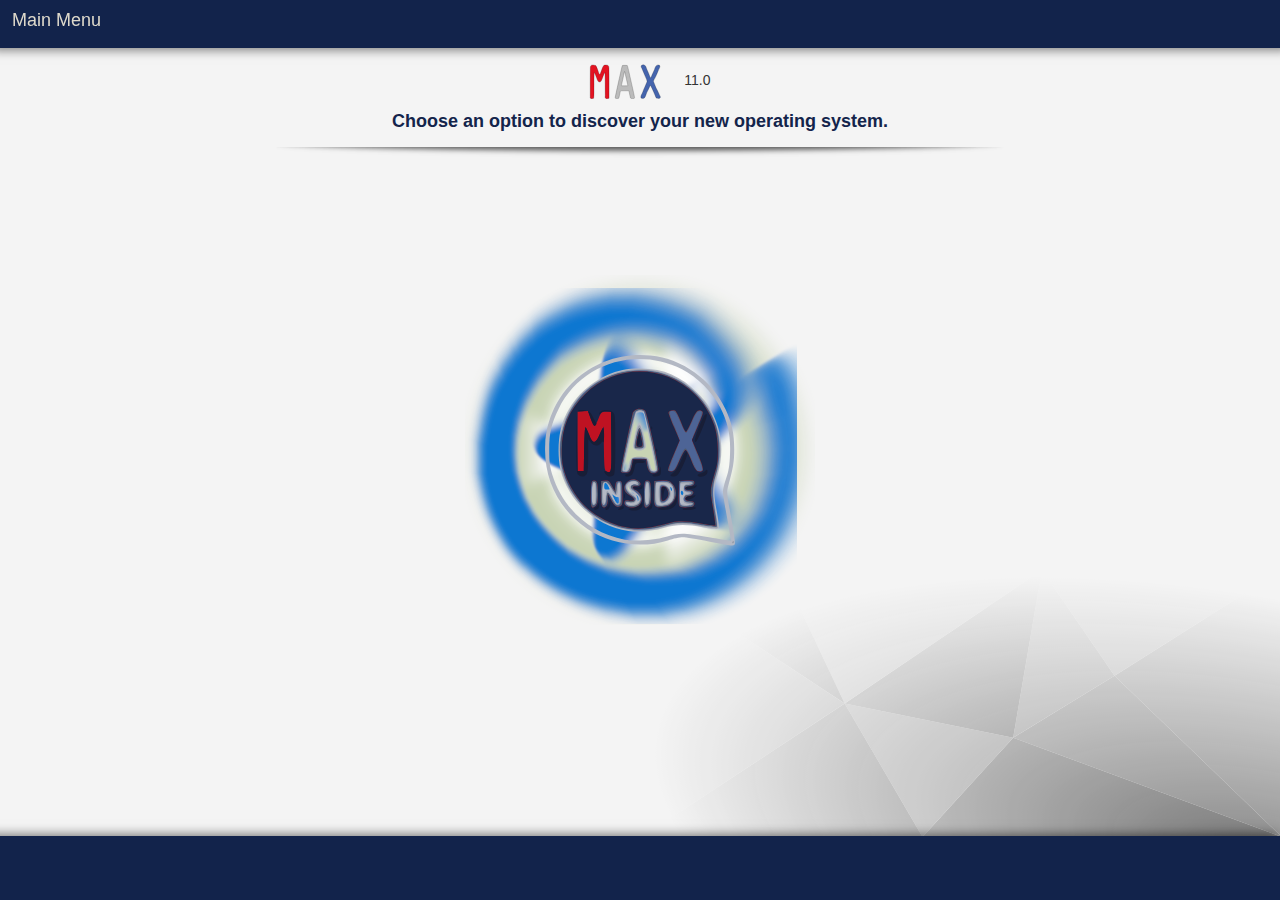
<file: data/index.html>
<!DOCTYPE html>
<html lang="en" ng-app>
<head>
  <meta http-equiv="Content-Type" content="text/html; charset=UTF-8">
  <meta name="viewport" content="width=device-width, initial-scale=1.0">
  <link href="css/bootstrap-2.3.2.css" rel="stylesheet" media="screen">
  <link href="css/font-awesome.css" rel="stylesheet" media="screen">
  <link href="css/animate.css" rel="stylesheet" media="screen">
  <link href="css/welcome.css" rel="stylesheet" media="screen">
</head>
<body class="backdrop-simple" style="overflow: hidden;">
  <div id="mate-blur" class="menu-bkgnd" hidden></div>
  <div class="container-fluid">
    <div id="navigation">
      <div id="navigation-title" style="display:none">&zwnj;Main Menu&zwnj;</div>
      <div id="navigation-right" class="entire-page-fade">
        <div id="update-notification" class="heads-up">
          <button onclick="cmd('subscribe-updates')" class="btn btn-inverse"  style="display:none" data-toggle="tooltip" data-placement="bottom"
              title="&zwnj;Ensures Welcome's documentation, translations and software picks are always up-to-date.&zwnj;">
            &zwnj;Subscribe to Welcome updates&zwnj; &nbsp;<span class="fa fa-arrow-circle-up"></span>
          </button>
        </div>
      </div>
      <div id="update-subscribing" class="heads-up" style="display:none">
        <small>&zwnj;This Welcome application and the Boutique are being updated and will re-open shortly.&zwnj;</small>
        <img src="img/welcome/processing-dark.gif"/>
      </div>
    </div>
  </div>
  <img id="main-menu-logo" class="entire-page-fade main-menu-logo" src="img/welcome/max-mate-icon.svg" width="50%" height="50%" hidden>
  <div class="entire-page-fade" id="wrapper" hidden>
    <div id="header" class="container-fluid" style="padding-top: 64px">
      <div class="row-fluid">
        <div class="span12 center splash-version">
          <img src="img/welcome/um-text-max.svg" width="107px" height="28px">
          &nbsp;<span id="os_version">11.0</span>
        </div>
      </div>
      <div class="row-fluid main-menu-textbox">
        <div class="main-menu-text">
          &zwnj;Choose an option to discover your new operating system.&zwnj;
        </div>
      </div>
    </div>
    <div class="container-fluid">
      <div class="row-fluid divider">
        <div class="span4 btn-showcase">
          <!-- Documentation -->
          <button style="display:none" id="introduction"   class="btn btn-block btn-default" onclick="exitMenu('introduction.html')"><span class="fa fa-2x fa-book fa-va"></span>&nbsp; &zwnj;Introduction&zwnj;</button>
          <button style="display:none" id="features"       class="btn btn-block btn-default" onclick="exitMenu('features.html')"><span class="fa fa-2x fa-star fa-va"></span>&nbsp; &zwnj;Features&zwnj;</button>
          <button style="display:none" id="gettingstarted" class="btn btn-block btn-success" onclick="exitMenu('gettingstarted.html')"><span class="fa fa-2x fa-info-circle fa-va"></span>&nbsp; &zwnj;Getting Started&zwnj;</button>
          <button style="display:none" id="install-guide"  class="btn btn-block btn-success" onclick="exitMenu('gettingstarted.html')"><span class="fa fa-2x fa-laptop fa-va"></span>&nbsp; &zwnj;Installation Help&zwnj;</button>
        </div>
        <div class="span4 btn-showcase"></div>
        <div class="span4 btn-showcase">
          <!-- Project -->
          <button style="display:none" id="getinvolved" class="btn btn-block btn-default" onclick="exitMenu('getinvolved.html')"><span class="fa fa-2x fa-code fa-va"></span>&nbsp; &zwnj;Get Involved&zwnj;</button>
          <!-- <button style="display:none" id="software"    class="btn btn-block btn-success" onclick="exitMenu('software.html');$('#footer-left').fadeOut()"><img src="img/welcome/boutique-mono.svg">&nbsp; &zwnj;Software&zwnj;</button> -->
          <button style="display:none" id="software"    class="btn btn-block btn-success" onclick="exitMenu('software.html');$('#footer-left').fadeOut()"><img src="img/welcome/boutique-mono.svg">&nbsp; +Aplicaciones</button>
          <!-- <button style="display:none" id="shop"        class="btn btn-block btn-default" onclick="exitMenu('shop.html')"><span class="fa fa-2x fa-shopping-cart fa-va"></span>&nbsp; &zwnj;Shop&zwnj;</button> -->
          <!-- <button style="display:none" id="donate"      class="btn btn-block btn-success" onclick="exitMenu('donate.html')"><span class="fa fa-2x fa-heart fa-va"></span>&nbsp; &zwnj;Donate&zwnj;</button> -->
        </div>
      </div>
      <br>
      <div class="row-fluid">
        <div class="span4 btn-showcase">
          <br>
          <!-- Support -->
          <button style="display:none" id="community"   class="btn btn-block btn-default" onclick="exitMenu('community.html')"><span class="fa fa-2x fa-group fa-va"></span>&nbsp; &zwnj;Community&zwnj;</button>
          <!-- <button style="display:none" id="chatroom"    class="btn btn-block btn-default" onclick="exitMenu('chatroom.html')"><span class="fa fa-2x fa-comments fa-va"></span>&nbsp; &zwnj;Chat Room&zwnj;</button> -->
          <button style="display:none" id="install"     class="btn btn-block btn-success" onclick="cmd('install')"><span class="fa fa-2x fa-hdd-o fa-va"></span>&nbsp; &zwnj;Install Now&zwnj;</button>
        </div>
        <div class="span4 btn-showcase"></div>
        <br>
        <div class="span4 btn-showcase">
          <button style="display:none" id="browser-selection" class="btn btn-block" onclick="exitMenu('browser-selection.html')"><span class="fa fa-2x fa-globe fa-va"></span>&nbsp; &zwnj;Browser Selection&zwnj;</button>
          <!-- TODO Unhide this when MATE Tweak can be launched from Welcome.
          <button style="display:none" id="panel-selection" class="btn btn-block" onclick="exitMenu('panel-selection.html')"><span class="fa fa-2x fa-paint-brush fa-va"></span>&nbsp; &zwnj;Desktop Layout&zwnj;</button>
          -->
          <button style="display:none" id="raspberry-pi" class="btn btn-block btn-rpi" onclick="exitMenu('rpi.html')">
            <img src="img/logos/raspberry-pi-mono.png"/>
            &nbsp;&zwnj;Raspberry Pi Information&zwnj;
          </button>
        </div>
      </div>
    </div>
  </div>
  <div id="footer" class="bottom">
    <div class="footer-content">
      <div id="footer-left">
        <span id="footer-global-left"></span>
      </div>
      <div id="footer-right" class="form">
        <button id="open-at-start" onclick="cmd('autostart')" style="display:none">
          <span id="autostart" class="fa fa-square fa-va"></span> &zwnj;Open Welcome when I log on.&zwnj;
        </button>
        <span id="footer-global-right"></span>
      </div>
    </div>
  </div>
  <script src="js/jquery-2.1.4.js"></script>
  <script src="js/bootstrap-2.3.2.js"></script>
  <script src="js/janimate.js"></script>
  <script src="js/welcome.js"></script>
</body>
</html>
</file>
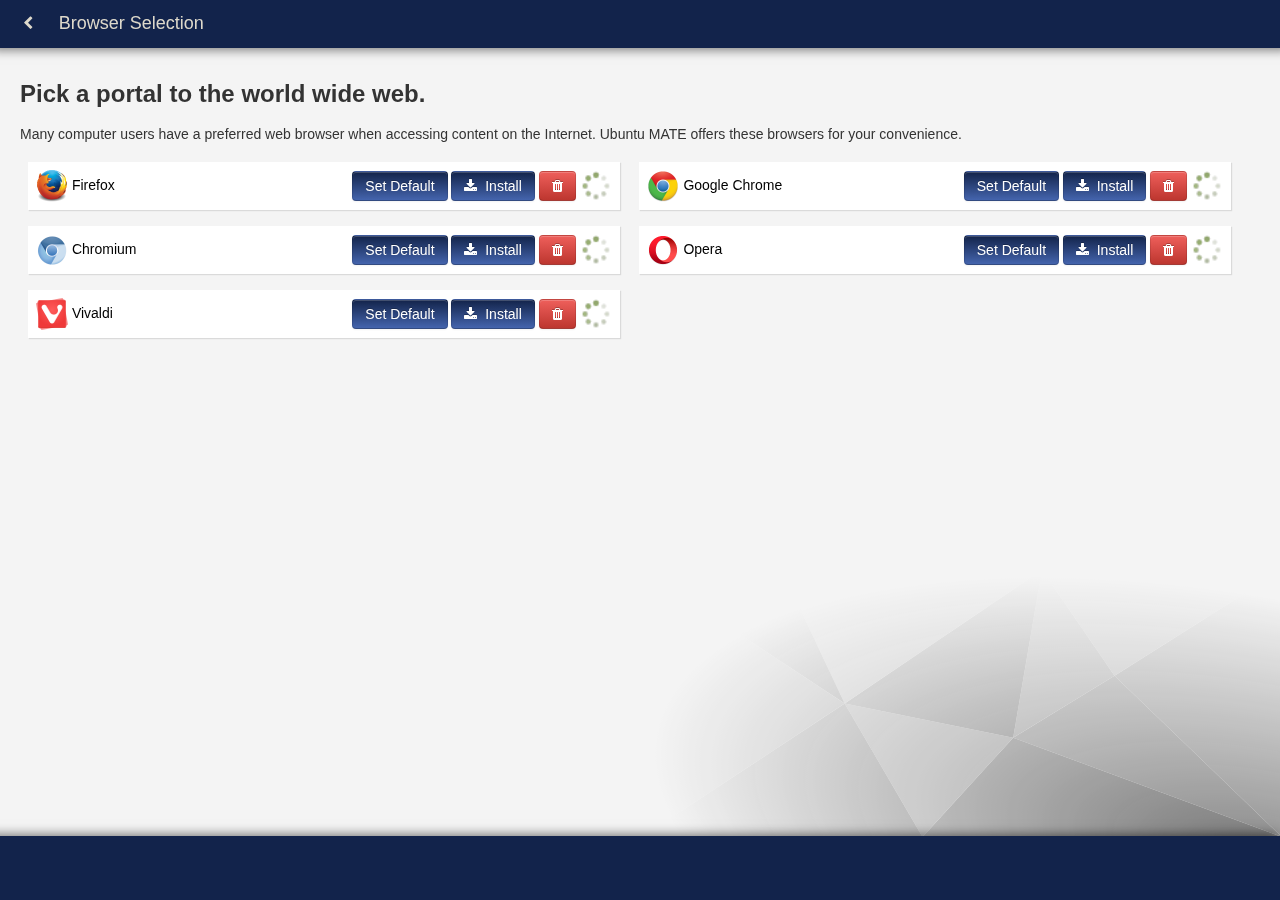
<file: data/browser-selection.html>
<!DOCTYPE html>
<html lang="en">
  <head>
    <meta http-equiv="Content-Type" content="text/html; charset=UTF-8">
    <meta name="viewport" content="width=device-width, initial-scale=1.0">
    <link href="css/bootstrap-2.3.2.css" rel="stylesheet" media="screen">
    <link href="css/font-awesome.css" rel="stylesheet" media="screen">
    <link href="css/animate.css" rel="stylesheet" media="screen">
    <link href="css/welcome.css" rel="stylesheet" media="screen">
  </head>
  <body class="backdrop-simple">
    <div id="wrapper">
    <div class="container-fluid">
      <div id="navigation">
        <button id="menu-button" class="navigation-button" onclick="smoothPageFade('index.html')" style="display:none">
          <span class="fa fa-chevron-left"></span>
        </button>
        <div id="navigation-title" style="display:none">&zwnj;Browser Selection&zwnj;</div>
        <div id="navigation-right"></div>
      </div>
    </div>
      <div id="content" class="container-fluid entire-page-fade" hidden>
        <div class="row-fluid">
          <div id="panels-selection" class="span12 animated fadeIn" hidden>

            <h2>&zwnj;Pick a portal to the world wide web.&zwnj;</h2>
            <p>&zwnj;Many computer users have a preferred web browser when accessing
            content on the Internet. Ubuntu MATE offers these browsers for your convenience.&zwnj;</p>

            <div class="alert alert-warning offline" hidden>
                <span class="fa fa-warning"></span> &zwnj;You must be connected to the internet to download and install software.&zwnj;
            </div>

            <div class="browser-selection">
                <div id="firefox" class="browser-option">
                    <div class="left">
                        <img src="img/applications/firefox.png"/>
                        <span>Firefox</span>
                    </div>
                    <div class="right">
                        <span class="default-label"><span class="fa fa-check-circle"></span>&nbsp; &zwnj;Default&zwnj;</span>
                        <button class="btn btn-success firefox-remove default-button" onclick="cmd('set-default-web-browser?firefox')">&zwnj;Set Default&zwnj;</button>
                        <button class="btn btn-success firefox-install" onclick="cmd('install-appid?firefox')"><span class="fa fa-download"></span>&nbsp; &zwnj;Install&zwnj;</button>
                        <button class="btn btn-danger firefox-remove" onclick="cmd('remove-appid?firefox')"><span class="fa fa-trash"></span></button>
                        <span class="firefox-applying"><img src="img/welcome/processing.gif" width="24px" height="24px"/></span>
                    </div>
                </div>
                <div id="google-chrome" class="browser-option">
                    <div class="left">
                        <img src="img/applications/google-chrome.png"/>
                        <span>Google Chrome</span>
                    </div>
                    <div class="right">
                        <span class="default-label"><span class="fa fa-check-circle"></span>&nbsp; &zwnj;Default&zwnj;</span>
                        <button class="btn btn-success google-chrome-remove default-button" onclick="cmd('set-default-web-browser?google-chrome')">&zwnj;Set Default&zwnj;</button>
                        <button class="btn btn-success google-chrome-install" onclick="cmd('install-appid?google-chrome')"><span class="fa fa-download"></span>&nbsp; &zwnj;Install&zwnj;</button>
                        <button class="btn btn-danger google-chrome-remove" onclick="cmd('remove-appid?google-chrome')"><span class="fa fa-trash"></span></button>
                        <span class="google-chrome-applying"><img src="img/welcome/processing.gif" width="24px" height="24px"/></span>
                    </div>
                </div>
                <div id="chromium-browser" class="browser-option">
                    <div class="left">
                        <img src="img/applications/chromium.png"/>
                        <span>Chromium</span>
                    </div>
                    <div class="right">
                        <span class="default-label"><span class="fa fa-check-circle"></span>&nbsp; &zwnj;Default&zwnj;</span>
                        <button class="btn btn-success chromium-remove default-button" onclick="cmd('set-default-web-browser?chromium-browser')">&zwnj;Set Default&zwnj;</button>
                        <button class="btn btn-success chromium-install" onclick="cmd('install-appid?chromium')"><span class="fa fa-download"></span>&nbsp; &zwnj;Install&zwnj;</button>
                        <button class="btn btn-danger chromium-remove" onclick="cmd('remove-appid?chromium')"><span class="fa fa-trash"></span></button>
                        <span class="chromium-applying"><img src="img/welcome/processing.gif" width="24px" height="24px"/></span>
                    </div>
                </div>
                <div id="opera" class="browser-option">
                    <div class="left">
                        <img src="img/applications/opera.png"/>
                        <span>Opera</span>
                    </div>
                    <div class="right">
                        <span class="default-label"><span class="fa fa-check-circle"></span>&nbsp; &zwnj;Default&zwnj;</span>
                        <button class="btn btn-success opera-browser-remove default-button" onclick="cmd('set-default-web-browser?opera')">&zwnj;Set Default&zwnj;</button>
                        <button class="btn btn-success opera-browser-install" onclick="cmd('install-appid?opera-browser')"><span class="fa fa-download"></span>&nbsp; &zwnj;Install&zwnj;</button>
                        <button class="btn btn-danger opera-browser-remove" onclick="cmd('remove-appid?opera-browser')"><span class="fa fa-trash"></span></button>
                        <span class="opera-browser-applying"><img src="img/welcome/processing.gif" width="24px" height="24px"/></span>
                    </div>
                </div>
                <div id="vivaldi-stable" class="browser-option">
                    <div class="left">
                        <img src="img/applications/vivaldi.png"/>
                        <span>Vivaldi</span>
                    </div>
                    <div class="right">
                        <span class="default-label"><span class="fa fa-check-circle"></span>&nbsp; &zwnj;Default&zwnj;</span>
                        <button class="btn btn-success vivaldi-remove default-button" onclick="cmd('set-default-web-browser?vivaldi-stable')">&zwnj;Set Default&zwnj;</button>
                        <button class="btn btn-success vivaldi-install" onclick="cmd('install-appid?vivaldi')"><span class="fa fa-download"></span>&nbsp; &zwnj;Install&zwnj;</button>
                        <button class="btn btn-danger vivaldi-remove" onclick="cmd('remove-appid?vivaldi')"><span class="fa fa-trash"></span></button>
                        <span class="vivaldi-applying"><img src="img/welcome/processing.gif" width="24px" height="24px"/></span>
                    </div>
                </div>
                <!-- <div id="brave" class="browser-option">
                    <div class="left">
                        <img src="img/applications/brave.png"/>
                        <span>Brave</span>
                    </div>
                    <div class="right">
                        <span class="default-label"><span class="fa fa-check-circle"></span>&nbsp; &zwnj;Default&zwnj;</span>
                        <button class="btn btn-success brave-remove default-button" onclick="cmd('set-default-web-browser?brave')">&zwnj;Set Default&zwnj;</button>
                        <button class="btn btn-success brave-install" onclick="cmd('install-appid?brave')"><span class="fa fa-download"></span>&nbsp; &zwnj;Install&zwnj;</button>
                        <button class="btn btn-danger brave-remove" onclick="cmd('remove-appid?brave')"><span class="fa fa-trash"></span></button>
                        <span class="brave-applying"><img src="img/welcome/processing.gif" width="24px" height="24px"/></span>
                    </div>
                </div> -->
            </div>
          </div>
        </div>
      </div>

      <div id="footer" class="bottom">
        <div class="footer-content">
          <div id="footer-left">
            <span id="footer-global-left"></span>
          </div>
          <div id="footer-right" class="form">
            <span id="footer-global-right"></span>
          </div>
        </div>
      </div>
    </div>
    <script src="js/jquery-2.1.4.js"></script>
    <script src="js/bootstrap-2.3.2.js"></script>
    <script src="js/janimate.js"></script>
    <script src="js/wow.js"></script>
    <script src="js/welcome.js"></script>
  </body>
</html>
</file>
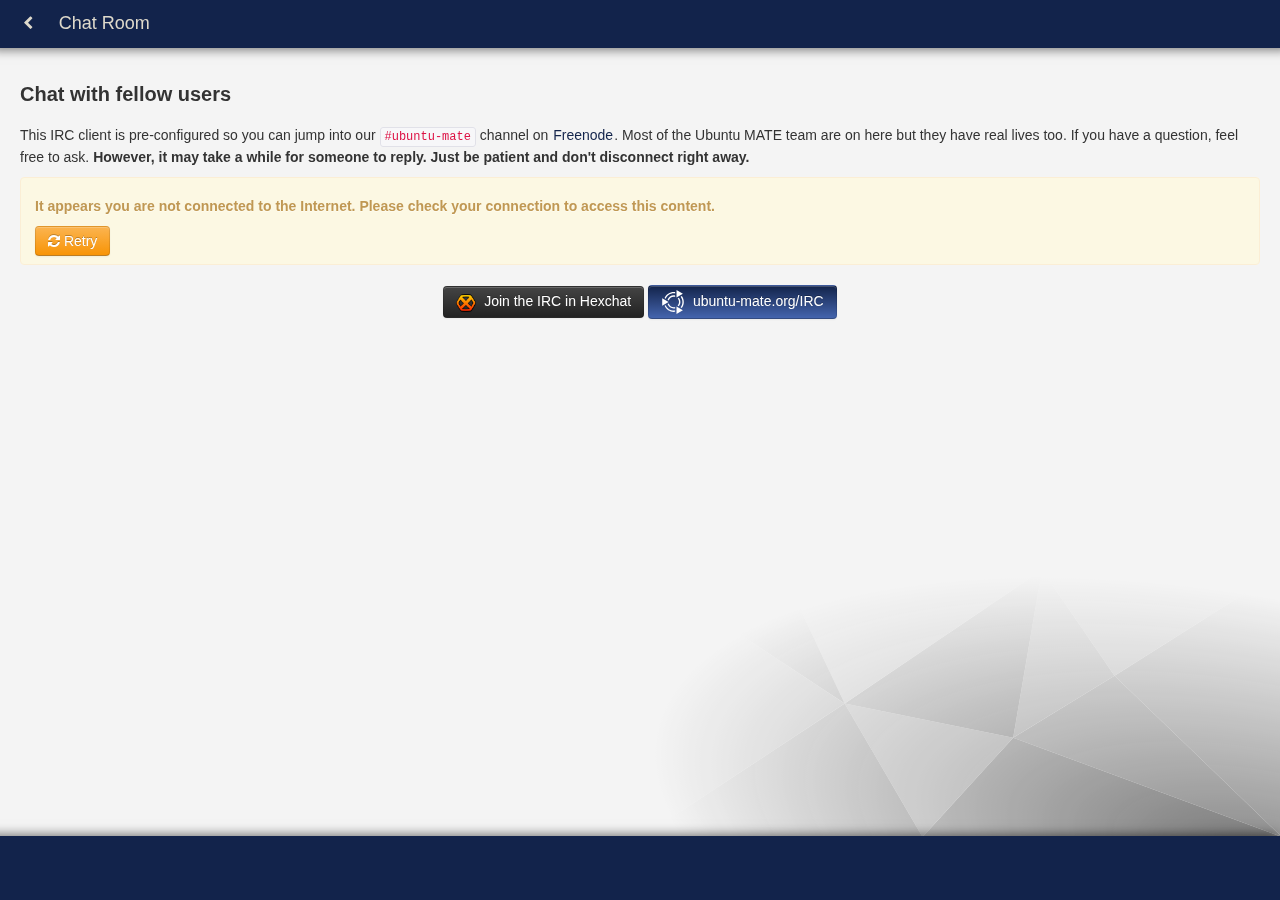
<file: data/chatroom.html>
<!DOCTYPE html>
<html lang="en">
<head>
  <meta http-equiv="Content-Type" content="text/html; charset=UTF-8">
  <meta name="viewport" content="width=device-width, initial-scale=1.0">
  <link href="css/bootstrap-2.3.2.css" rel="stylesheet" media="screen">
  <link href="css/font-awesome.css" rel="stylesheet" media="screen">
  <link href="css/animate.css" rel="stylesheet" media="screen">
  <link href="css/welcome.css" rel="stylesheet" media="screen">
</head>
<body class="backdrop-simple">
  <div id="wrapper">
    <div class="container-fluid">
      <div id="navigation">
        <button id="menu-button" class="navigation-button" onclick="smoothPageFade('index.html')" style="display:none">
          <span class="fa fa-chevron-left"></span>
        </button>
        <div id="navigation-title" style="display:none">&zwnj;Chat Room&zwnj;</div>
        <div id="navigation-right"></div>
      </div>
    </div>
    <div id="content" class="container-fluid entire-page-fade" hidden>
      <div class="row-fluid">
        <div class="span12">
          <!--Body content-->
          <h3>&zwnj;Chat with fellow users&zwnj;</h3>
          <p>&zwnj;This IRC client is pre-configured so you can jump into our&zwnj;
          <code>#ubuntu-mate</code> &zwnj;channel on&zwnj; <button class="link"
          onclick="cmd('link?https://freenode.net/')">Freenode</button>. &zwnj;Most of the Ubuntu
          MATE team are on here but they have real lives too. If you
          have a question, feel free to ask.&zwnj; <strong>&zwnj;However, it may take a while
          for someone to reply. Just be patient and don't disconnect
          right away.&zwnj;</strong></p>
          <div class="alert alert-warning offline">
            <h5>&zwnj;It appears you are not connected to the Internet. Please check your connection to access this content.&zwnj;</h5>
            <div id="reconnectFailed" hidden><p><span class="fa fa-warning"></span> &zwnj;Sorry, Welcome was unable to establish a connection.&zwnj;</p></div>
            <button onclick="reconnectRetry();" class="btn btn-warning"> <span class="fa fa-refresh"></span> &zwnj;Retry&zwnj;</button>
          </div>
          <div align="center">
            <button class="hexchat btn btn-lg btn-inverse" onclick="cmd('chatroom')"><img src="img/applications/hexchat.png" width="20px" height="20px">&nbsp; &zwnj;Join the IRC in Hexchat&zwnj;</button>
            <button class="webchat btn btn-lg btn-success" onclick="cmd('link?https://ubuntu-mate.org/irc/')"><img src="img/welcome/ubuntu-mate-gray.svg">&nbsp; ubuntu-mate.org/IRC</button>
          </div>
        </div>
      </div>
    </div>
    <div id="footer" class="bottom">
      <div class="footer-content">
        <div id="footer-left">
          <span id="footer-global-left"></span>
        </div>
        <div id="footer-right" class="form">
          <span id="footer-global-right"></span>
        </div>
      </div>
    </div>
  </div>
  <script src="js/jquery-2.1.4.js"></script>
  <script src="js/bootstrap-2.3.2.js"></script>
  <script src="js/janimate.js"></script>
  <script src="js/welcome.js"></script>
</body>
</html>
</file>
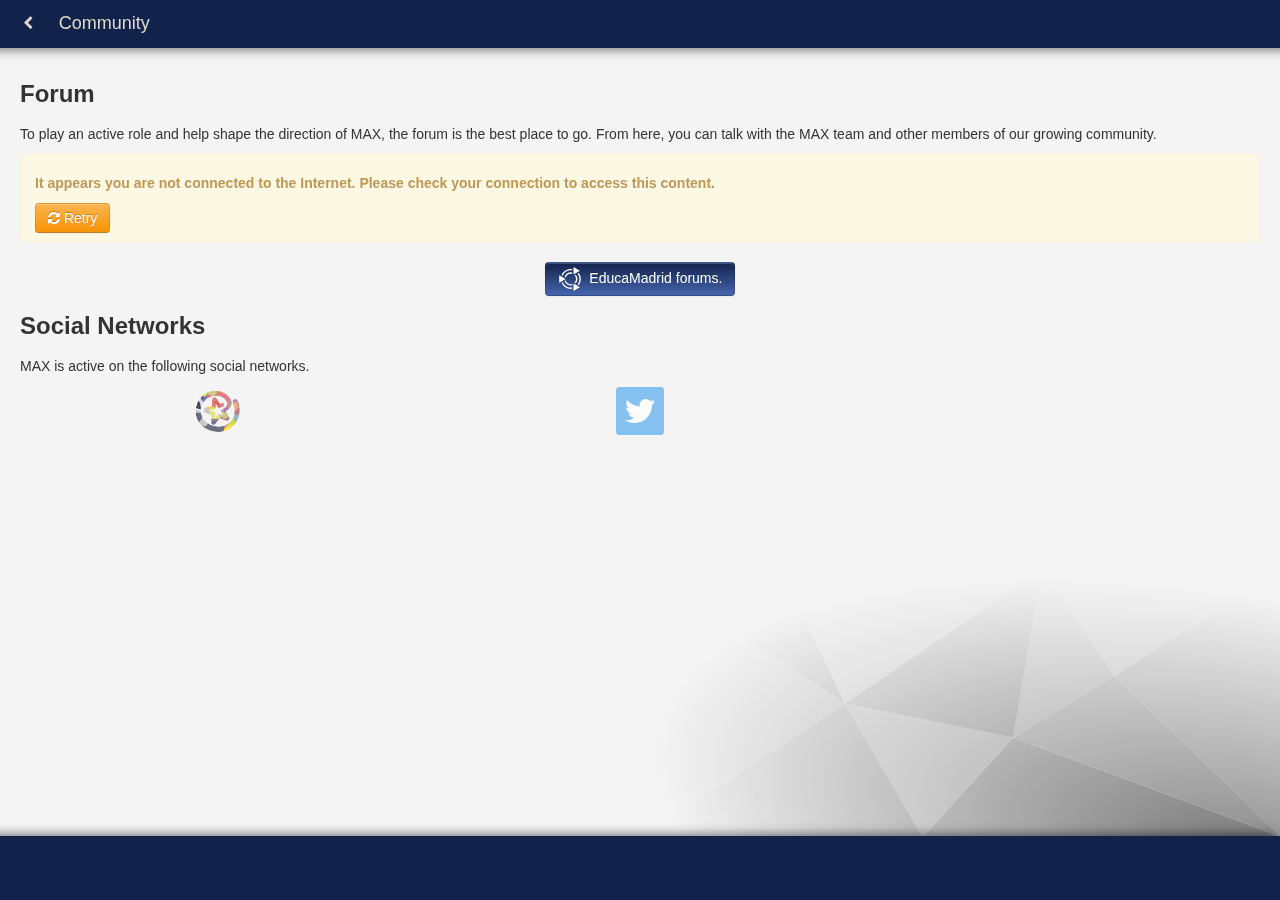
<file: data/community.html>
<!DOCTYPE html>
<html lang="en">
<head>
  <meta http-equiv="Content-Type" content="text/html; charset=UTF-8">
  <meta name="viewport" content="width=device-width, initial-scale=1.0">
  <link href="css/bootstrap-2.3.2.css" rel="stylesheet" media="screen">
  <link href="css/font-awesome.css" rel="stylesheet" media="screen">
  <link href="css/animate.css" rel="stylesheet" media="screen">
  <link href="css/welcome.css" rel="stylesheet" media="screen">
</head>
<body class="backdrop-simple">
  <div id="wrapper">
    <div class="container-fluid">
      <div id="navigation">
        <button id="menu-button" class="navigation-button" onclick="smoothPageFade('index.html')" style="display:none">
          <span class="fa fa-chevron-left"></span>
        </button>
        <div id="navigation-title" style="display:none">&zwnj;Community&zwnj;</div>
        <div id="navigation-right"></div>
      </div>
    </div>
    <div id="content" class="container-fluid entire-page-fade" hidden>
      <div class="row-fluid">
        <div class="span12">
          <!--Body content-->
          <h2>&zwnj;Forum&zwnj;</h2>
          <p>&zwnj;To play an active role and help shape the direction of MAX,
          the forum is the best place to go. From here, you can talk with the MAX
          team and other members of our growing community.&zwnj;</p>
          <div class="alert alert-warning offline">
            <h5>&zwnj;It appears you are not connected to the Internet. Please check your connection to access this content.&zwnj;</h5>
            <div id="reconnectFailed" hidden><p><span class="fa fa-warning"></span> &zwnj;Sorry, Welcome was unable to establish a connection.&zwnj;</p></div>
            <button onclick="reconnectRetry();" class="btn btn-warning"> <span class="fa fa-refresh"></span> &zwnj;Retry&zwnj;</button>
          </div>
          <div align="center">
            <button class="btn btn-lg btn-success" onclick="cmd('link?http://herramientas.educa.madrid.org/foros/viewforum.php?f=20')"><img src="img/welcome/ubuntu-mate-gray.svg">&nbsp; &zwnj;EducaMadrid forums.&zwnj;</button>
          </div>
          <h2>&zwnj;Social Networks&zwnj;</h2>
          <p>&zwnj;MAX is active on the following social networks.&zwnj;</p>
        </div>
        <div class="row-fluid">
          <!-- <div class="span4">
            <div class="text-center social-large">
              <button onclick="cmd('link?https://plus.google.com/communities/108331279007926658904')"><img src="img/social/google+.svg"></button>
            </div>
          </div> -->
          <!-- <div class="span4">
            <div class="text-center social-large">
              <button onclick="cmd('link?https://www.facebook.com/UbuntuMATEedition/')"><img src="img/social/facebook.svg"></button>
            </div>
          </div> -->
          <div class="span4">
            <div class="text-center social-large">
              <button onclick="cmd('link?https://www.educa2.madrid.org/educamadrid/')"><img src="img/social/educamadrid.png"></button>
            </div>
          </div>
          <div class="span4">
            <div class="text-center social-large">
              <button onclick="cmd('link?https://twitter.com/MAX_MAdridlinuX')"><img src="img/social/twitter.svg"></button>
            </div>
          </div>
        </div>
      </div>
    </div>
    <div id="footer" class="bottom">
      <div class="footer-content">
        <div id="footer-left">
          <span id="footer-global-left"></span>
        </div>
        <div id="footer-right" class="form">
          <span id="footer-global-right"></span>
        </div>
      </div>
    </div>
  </div>
  <script src="js/jquery-2.1.4.js"></script>
  <script src="js/bootstrap-2.3.2.js"></script>
  <script src="js/janimate.js"></script>
  <script src="js/welcome.js"></script>
</body>
</html>
</file>
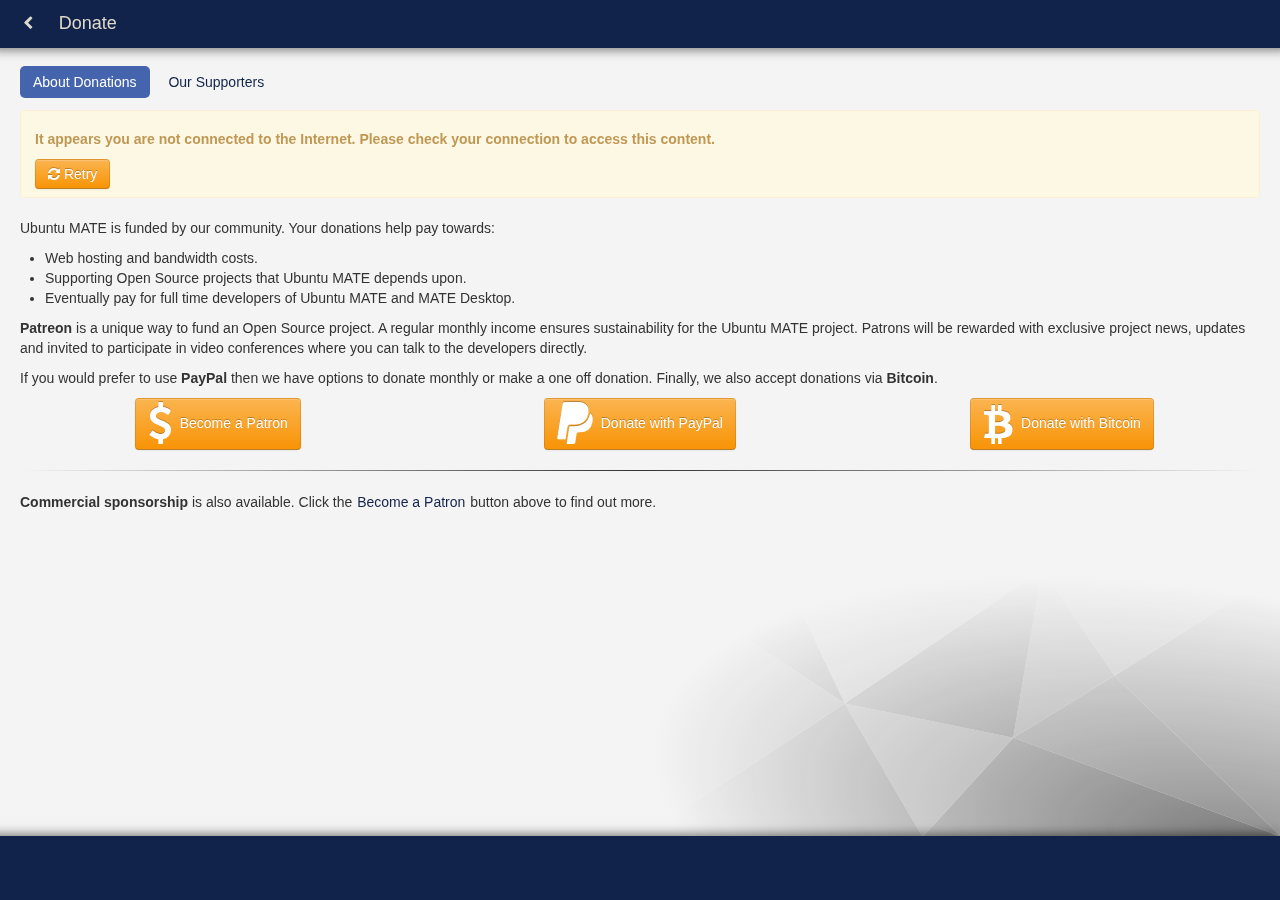
<file: data/donate.html>
<!DOCTYPE html>
<html lang="en">
<head>
  <meta http-equiv="Content-Type" content="text/html; charset=UTF-8">
  <meta name="viewport" content="width=device-width, initial-scale=1.0">
  <link href="css/bootstrap-2.3.2.css" rel="stylesheet" media="screen">
  <link href="css/font-awesome.css" rel="stylesheet" media="screen">
  <link href="css/animate.css" rel="stylesheet" media="screen">
  <link href="css/welcome.css" rel="stylesheet" media="screen">
</head>
<body class="backdrop-simple">
  <div id="wrapper">
    <div class="container-fluid">
      <div id="navigation">
        <button id="menu-button" class="navigation-button" onclick="smoothPageFade('index.html')" style="display:none">
          <span class="fa fa-chevron-left"></span>
        </button>
        <div id="navigation-title" style="display:none">&zwnj;Donate&zwnj;</div>
        <div id="navigation-right"></div>
      </div>
    </div>
    <div id="content" class="container-fluid entire-page-fade" hidden>
      <div class="row-fluid">
        <div class="span12">
          <ul id="tabs" class="nav nav-pills" data-tabs="tabs">
            <li class="active"><button onclick="smoothFade('#supporters','#about')" data-toggle="tab" id="tabAbout">&zwnj;About Donations&zwnj;</button></li>
            <li><button onclick="smoothFade('#about','#supporters')" data-toggle="tab" id="tabSupporters">&zwnj;Our Supporters&zwnj;</button></li>
          </ul>
          <div class="alert alert-warning offline">
            <h5>&zwnj;It appears you are not connected to the Internet. Please check your connection to access this content.&zwnj;</h5>
            <div id="reconnectFailed" hidden><p><span class="fa fa-warning"></span> &zwnj;Sorry, Welcome was unable to establish a connection.&zwnj;</p></div>
            <button onclick="reconnectRetry();" class="btn btn-warning"> <span class="fa fa-refresh"></span> &zwnj;Retry&zwnj;</button>
          </div>
        </div>
      </div>

      <div class="tab-content">
        <div class="tab-pane active" id="about">
          <div class="row-fluid">
            <div class="span12">
              <p>&zwnj;Ubuntu MATE is funded by our community. Your donations help pay towards:&zwnj;</p>
              <ul>
                <li>&zwnj;Web hosting and bandwidth costs.&zwnj;</li>
                <li>&zwnj;Supporting Open Source projects that Ubuntu MATE depends upon.&zwnj;</li>
                <li>&zwnj;Eventually pay for full time developers of Ubuntu MATE and MATE Desktop.&zwnj;</li>
              </ul>
              <p><b>&zwnj;Patreon&zwnj;</b> &zwnj;is a unique way to fund an Open Source project. A
              regular monthly income ensures sustainability for the Ubuntu
              MATE project. Patrons will be rewarded with exclusive project
              news, updates and invited to participate in video conferences
              where you can talk to the developers directly.&zwnj;</p>
              <p>&zwnj;If you would prefer to use&zwnj; <b>PayPal</b> &zwnj;then we have options to
              donate monthly or make a one off donation. Finally, we also accept
              donations via&zwnj; <b>&zwnj;Bitcoin&zwnj;</b>.</p>
            </div>
          </div>
          <div class="row-fluid">
            <div class="span4 center">
              <button class="btn btn-warning btn-lg" onclick="cmd('link?http://www.patreon.com/ubuntu_mate')"><span class="fa fa-3x fa-usd fa-va"></span>&nbsp; &zwnj;Become a Patron&zwnj;</button>
            </div>
            <div class="span4 center">
              <button class="btn btn-warning btn-lg" onclick="cmd('link?https://ubuntu-mate.org/donate/')"><span class="fa fa-3x fa-paypal fa-va"></span>&nbsp; &zwnj;Donate with PayPal&zwnj;</button>
            </div>
            <div class="span4 center">
              <button class="btn btn-warning btn-lg" onclick="cmd('link?https://ubuntu-mate.org/donate/')"><span class="fa fa-3x fa-bitcoin fa-va"></span>&nbsp; &zwnj;Donate with Bitcoin&zwnj;</button>
            </div>
          </div>
          <div class="row-fluid">
            <div class="span12">
              <hr class="soften" />
              <p><b>&zwnj;Commercial sponsorship&zwnj;</b> &zwnj;is also available. Click the&zwnj;
              <button class="link" onclick="cmd('link?http://www.patreon.com/ubuntu_mate')">&zwnj;Become a Patron&zwnj;</button> &zwnj;button above to find out more.&zwnj;</p>
            </div>
          </div>
        </div>

        <div class="tab-pane" id="supporters" hidden>
          <div class="row-fluid">
            <div class="span12">
              <h4>&zwnj;Thank you!&zwnj;</h4>
              <p>&zwnj;Every month, we compile a list of our donations and detail how they are spent.&zwnj;</p>
              <p>&zwnj;This information is published monthly to the&zwnj; <button onclick="cmd('link?http://ubuntu-mate.org/blog/')">&zwnj;Ubuntu MATE Blog&zwnj;</button>,
              &zwnj;which you can take a look below.&zwnj;</p>

              <!-- Idea = Server side word graph that compiles names of all donators together - Higher donations = Larger names. -->

              <table class="table table-bordered" id="donationTable">
                <tr>
                  <th style="text-align:center">&zwnj;Year&zwnj;</th>
                  <th style="text-align:center" colspan="12">&zwnj;Month&zwnj;</th>
                </tr>
              </table>
            </div>
          </div>
        </div>
      </div>
    </div>
    <div id="footer" class="bottom">
      <div class="footer-content">
        <div id="footer-left">
          <span id="footer-global-left"></span>
        </div>
        <div id="footer-right" class="form">
          <span id="footer-global-right"></span>
        </div>
      </div>
    </div>
  </div>
  <script src="js/jquery-2.1.4.js"></script>
  <script src="js/bootstrap-2.3.2.js"></script>
  <script src="js/janimate.js"></script>
  <script src="js/welcome.js"></script>
</body>
</html>
</file>
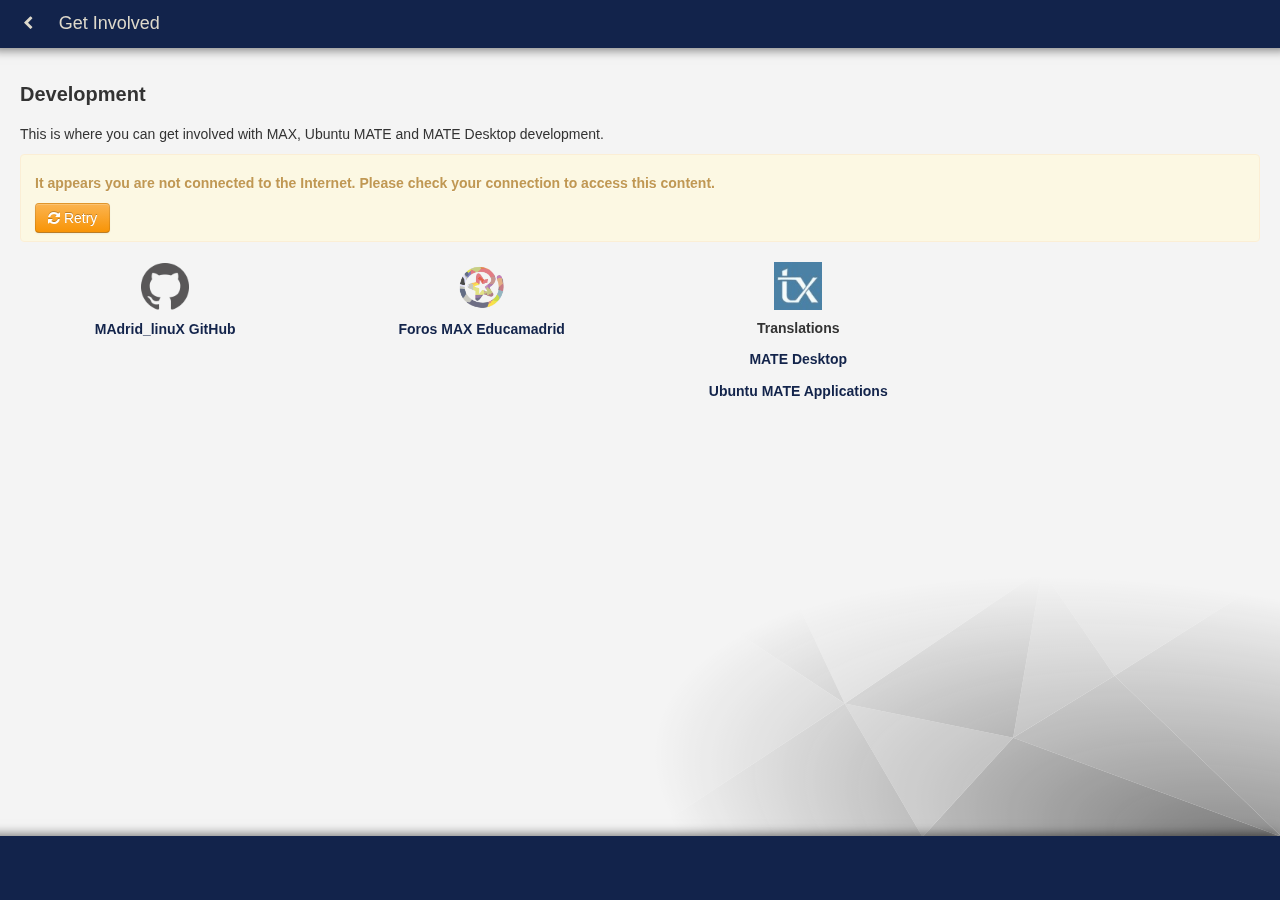
<file: data/getinvolved.html>
<!DOCTYPE html>
<html lang="en">
<head>
  <meta http-equiv="Content-Type" content="text/html; charset=UTF-8">
  <meta name="viewport" content="width=device-width, initial-scale=1.0">
  <link href="css/bootstrap-2.3.2.css" rel="stylesheet" media="screen">
  <link href="css/font-awesome.css" rel="stylesheet" media="screen">
  <link href="css/animate.css" rel="stylesheet" media="screen">
  <link href="css/welcome.css" rel="stylesheet" media="screen">
</head>
<body class="backdrop-simple">
  <div id="wrapper">
    <div class="container-fluid">
      <div id="navigation">
        <button id="menu-button" class="navigation-button" onclick="smoothPageFade('index.html')" style="display:none">
          <span class="fa fa-chevron-left"></span>
        </button>
        <div id="navigation-title" style="display:none">&zwnj;Get Involved&zwnj;</div>
        <div id="navigation-right"></div>
      </div>
    </div>
    <div id="content" class="container-fluid entire-page-fade" hidden>
      <div class="row-fluid">
        <div class="span12">
          <h3>&zwnj;Development&zwnj;</h3>
          <p>&zwnj;This is where you can get involved with MAX, Ubuntu MATE and MATE Desktop development.&zwnj;</p>
        </div>
      </div>
      <div class="alert alert-warning offline">
        <h5>&zwnj;It appears you are not connected to the Internet. Please check your connection to access this content.&zwnj;</h5>
        <div id="reconnectFailed" hidden><p><span class="fa fa-warning"></span> &zwnj;Sorry, Welcome was unable to establish a connection.&zwnj;</p></div>
        <button onclick="reconnectRetry();" class="btn btn-warning"> <span class="fa fa-refresh"></span> &zwnj;Retry&zwnj;</button>
      </div>
      <div class="row-fluid">
        <!--
        <div class="span3">
          <div class="text-center social-large">
            <button class="link" onclick="cmd('link?https://launchpad.net/ubuntu-mate/')" title="Ubuntu MATE Launchpad">
              <img class="center" src="img/logos/launchpad.png" alt="Ubuntu MATE Launchpad"/>
              <p><b>&zwnj;Ubuntu MATE Launchpad&zwnj;</b></p>
            </button>
          </div>
        </div>
        -->
        <!-- 
        <div class="span3">
          <div class="text-center social-large">
            <button class="link" onclick="cmd('link?https://bitbucket.org/ubuntu-mate')" title="Ubuntu MATE Bitbucket">
              <img class="center" src="img/logos/bitbucket.png" alt="Ubuntu MATE Bitbucket"/>
              <p><b>&zwnj;Ubuntu MATE Bitbucket&zwnj;</b></p>
            </button>
          </div>
        </div>
        -->
        <div class="span3">
          <div class="text-center social-large">
            <button class="link" onclick="cmd('link?https://github.com/max-linux')" title="&zwnj;MAdrid_linuX GitHub&zwnj;">
              <img class="center" src="img/logos/github.png" alt="&zwnj;MAdrid_linuX GitHub&zwnj;"/>
              <p><b>&zwnj;MAdrid_linuX GitHub&zwnj;</b></p>
            </button>
          </div>
        </div>

        <div class="span3">
          <div class="text-center social-large">
            <button class="link" onclick="cmd('link?http://foros.educa.madrid.org/viewforum.php?f=20')" title="Foros MAX Educamadrid">
              <img class="center" src="img/welcome/educamadrid.png" alt="Foros MAX Educamadrid"/>
              <p><b>Foros MAX Educamadrid</b></p>
            </button>
          </div>
        </div>

        <div class="span3">
          <div class="text-center social-large">
            <img class="center" src="img/logos/transifex.jpg" alt="Transifex"/>
            <p><b>&zwnj;Translations&zwnj;</b></p>
            <p>
              <button class="link" onclick="cmd('link?https://www.transifex.com/projects/p/MATE/')" title="MATE Desktop on Transifex">
                <b>&zwnj;MATE Desktop&zwnj;</b>
              </button>
            </p>
            <p>
              <button class="link" onclick="cmd('link?https://www.transifex.com/ubuntu-mate/public/')" title="Ubuntu MATE on Transifex">
                <b>&zwnj;Ubuntu MATE Applications&zwnj;</b>
              </button>
            </p>
          </div>
        </div>
      </div>
    </div>
    <div id="footer" class="bottom">
      <div class="footer-content">
        <div id="footer-left">
          <span id="footer-global-left"></span>
        </div>
        <div id="footer-right" class="form">
          <span id="footer-global-right"></span>
        </div>
      </div>
    </div>
  </div>
  <script src="js/jquery-2.1.4.js"></script>
  <script src="js/bootstrap-2.3.2.js"></script>
  <script src="js/janimate.js"></script>
  <script src="js/welcome.js"></script>
</body>
</html>
</file>
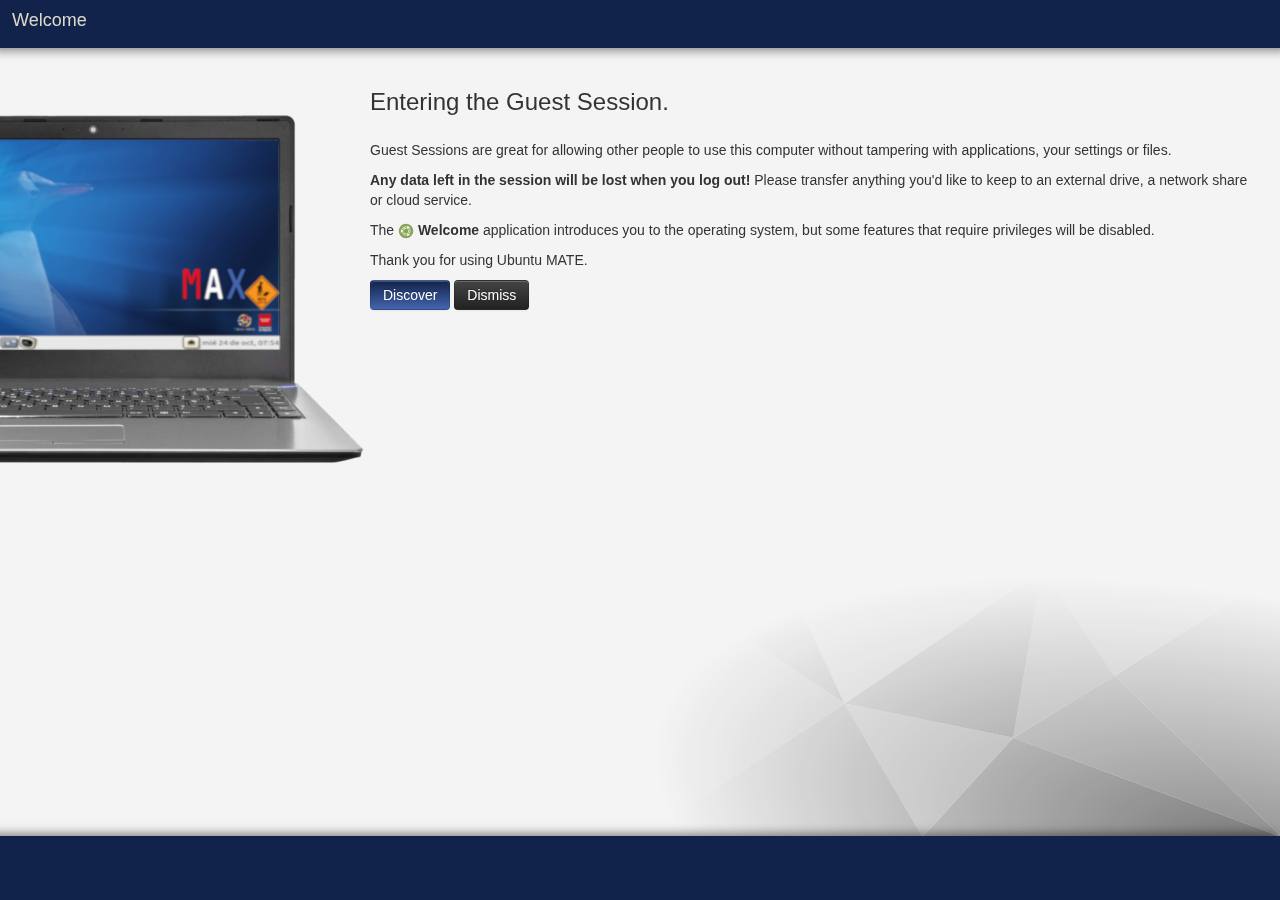
<file: data/helloguest.html>
<!DOCTYPE html>
<html lang="en">
  <head>
    <meta http-equiv="Content-Type" content="text/html; charset=UTF-8">
    <meta name="viewport" content="width=device-width, initial-scale=1.0">
    <link href="css/bootstrap-2.3.2.css" rel="stylesheet" media="screen">
    <link href="css/font-awesome.css" rel="stylesheet" media="screen">
    <link href="css/animate.css" rel="stylesheet" media="screen">
    <link href="css/welcome.css" rel="stylesheet" media="screen">
  </head>
  <body class="backdrop-simple">
    <div id="wrapper">
    <div class="container-fluid">
      <div id="navigation">
        <div id="navigation-title" style="display:none">&zwnj;Welcome&zwnj;</div>
        <div id="navigation-right"></div>
      </div>
    </div>
      <div id="content" class="container-fluid entire-page-fade" hidden>
        <div class="row-fluid">
          <div id="hello-page" class="span12 animated fadeIn" hidden>
            <img id="hello-image" src="img/welcome/ubuntu-mate-laptop.png"/>

            <h2 id="hello-header">&zwnj;Entering the Guest Session.&zwnj;</h2>
            <p>&zwnj;Guest Sessions are great for allowing other people
            to use this computer without tampering with applications,
            your settings or files.&zwnj;</p>

            <p><b>&zwnj;Any data left in the session will be lost when you log out!&zwnj;</b>
            &zwnj;Please transfer anything you'd like to keep to an external drive,
            a network share or cloud service.&zwnj;</p>

            <p>&zwnj;The&zwnj; <img src="img/welcome/ubuntu-mate-icon.svg" width="16px" height="16px"/>
            <b>&zwnj;Welcome&zwnj;</b> &zwnj;application introduces you to the operating system, but
            some features that require privileges will be disabled.&zwnj;</p>

            <p>&zwnj;Thank you for using Ubuntu MATE.&zwnj;</p>

            <button class="btn btn-success" onclick="smoothPageFade('index.html')">&zwnj;Discover&zwnj;</button>
            <button class="btn btn-inverse" onclick="cmd('quit')">&zwnj;Dismiss&zwnj;</button>

          </div>
        </div>
      </div>

      <div id="footer" class="bottom">
        <div class="footer-content">
          <div id="footer-left">
            <span id="footer-global-left"></span>
          </div>
          <div id="footer-right" class="form">
            <span id="footer-global-right"></span>
          </div>
        </div>
      </div>
    </div>
    <script src="js/jquery-2.1.4.js"></script>
    <script src="js/bootstrap-2.3.2.js"></script>
    <script src="js/janimate.js"></script>
    <script src="js/wow.js"></script>
    <script src="js/welcome.js"></script>
  </body>
</html>
</file>
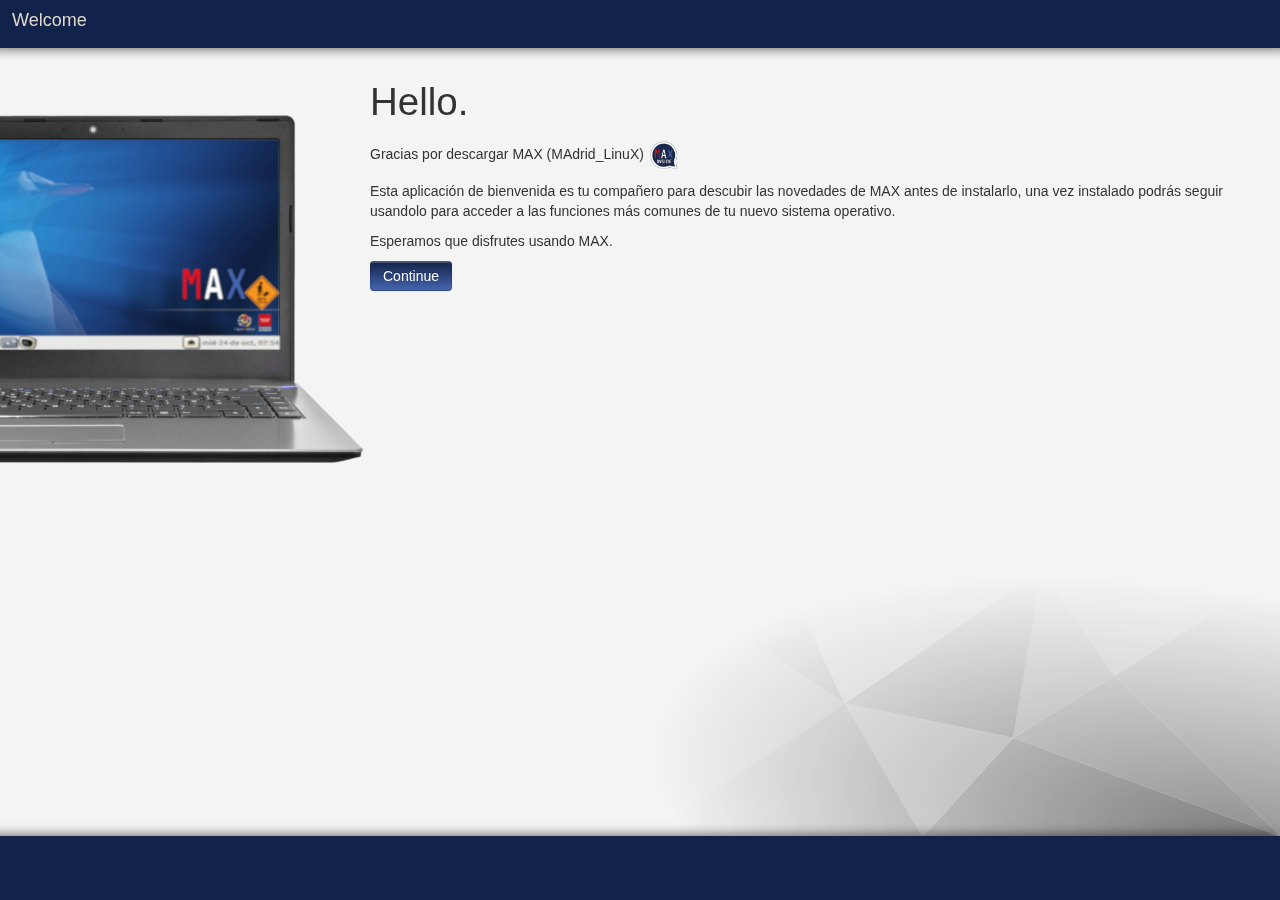
<file: data/hellolive.html>
<!DOCTYPE html>
<html lang="en">
  <head>
    <meta http-equiv="Content-Type" content="text/html; charset=UTF-8">
    <meta name="viewport" content="width=device-width, initial-scale=1.0">
    <link href="css/bootstrap-2.3.2.css" rel="stylesheet" media="screen">
    <link href="css/font-awesome.css" rel="stylesheet" media="screen">
    <link href="css/animate.css" rel="stylesheet" media="screen">
    <link href="css/welcome.css" rel="stylesheet" media="screen">
  </head>
  <body class="backdrop-simple">
    <div id="wrapper">
    <div class="container-fluid">
      <div id="navigation">
        <div id="navigation-title" style="display:none">&zwnj;Welcome&zwnj;</div>
        <div id="navigation-right"></div>
      </div>
    </div>
      <div id="content" class="container-fluid entire-page-fade" hidden>
        <div class="row-fluid">
          <div id="hello-page" class="span12 animated fadeIn" hidden>
            <img id="hello-image" src="img/welcome/ubuntu-mate-laptop.png"/>

            <h1 id="hello-header">&zwnj;Hello.&zwnj;</h1>
            <!-- <p>&zwnj;Thank you for downloading Ubuntu MATE.&zwnj;</p> -->
            <p>Gracias por descargar MAX (MAdrid_LinuX) <img src="img/welcome/maxinside.png" width="32px" height="32px"/></p>

            <!-- <p>&zwnj;This&zwnj; <img src="img/welcome/maxinside.png" width="16px" height="16px"/>
            <b>&zwnj;Welcome&zwnj;</b> &zwnj;application is your companion for getting started with Ubuntu MATE.
            Once Ubuntu MATE is installed, the Software Boutique is available to help you install a selection of
            featured applications to get the most out of your computing experience.&zwnj;</p> -->

            <p>Esta aplicación de bienvenida es tu compañero para descubir las novedades de 
               MAX antes de instalarlo, una vez instalado podrás seguir usandolo para acceder
               a las funciones más comunes de tu nuevo sistema operativo.
              
            </p>

            <!-- <p>&zwnj;We hope you enjoy Ubuntu MATE.&zwnj;</p> -->
            <p>Esperamos que disfrutes usando MAX.</p>

            <button class="btn btn-success" onclick="smoothPageFade('index.html')">&zwnj;Continue&zwnj;</button>

          </div>
        </div>
      </div>

      <div id="footer" class="bottom">
        <div class="footer-content">
          <div id="footer-left">
            <span id="footer-global-left"></span>
          </div>
          <div id="footer-right" class="form">
            <span id="footer-global-right"></span>
          </div>
        </div>
      </div>
    </div>
    <script src="js/jquery-2.1.4.js"></script>
    <script src="js/bootstrap-2.3.2.js"></script>
    <script src="js/janimate.js"></script>
    <script src="js/wow.js"></script>
    <script src="js/welcome.js"></script>
  </body>
</html>
</file>
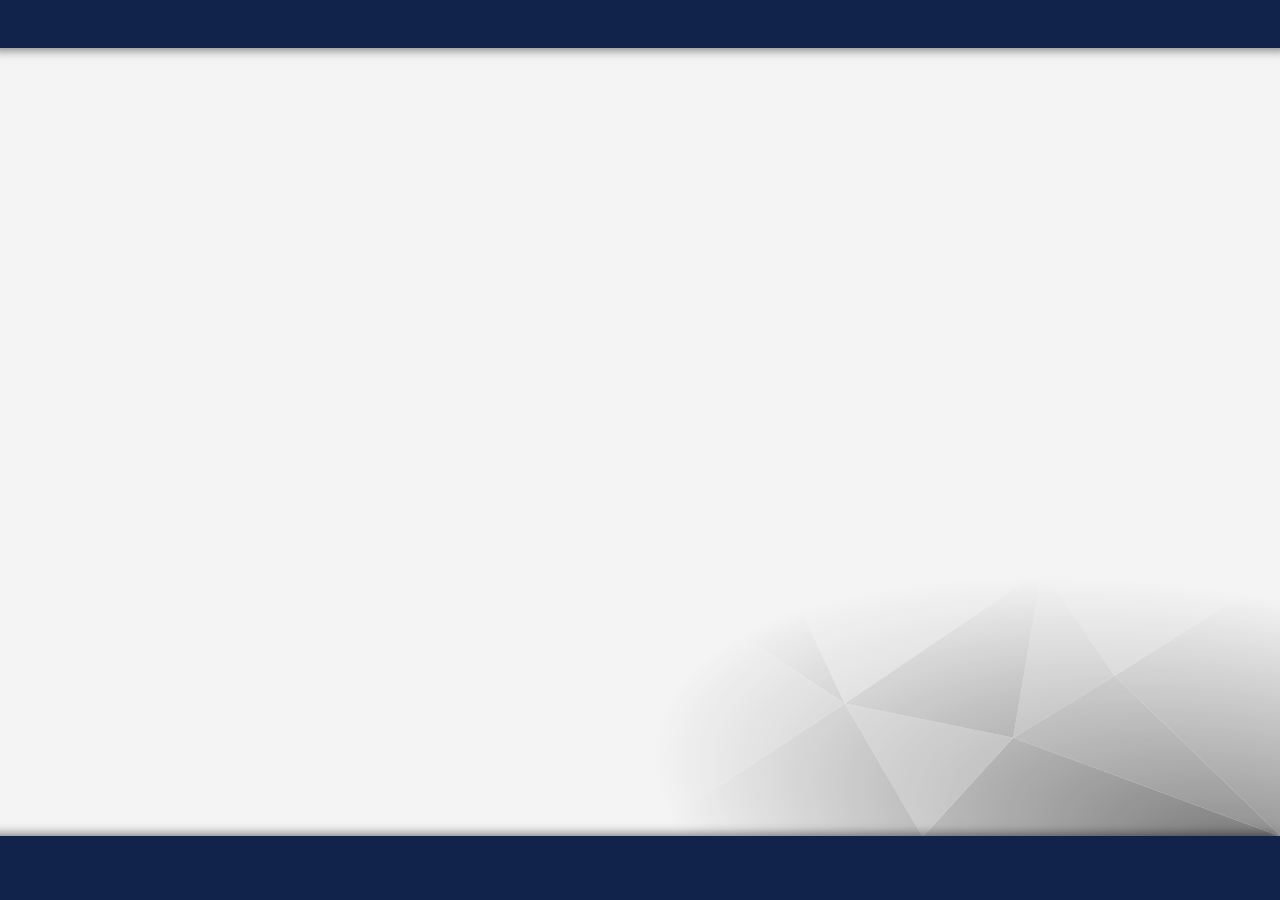
<file: data/message.html>
<!DOCTYPE html>
<html lang="en">
  <head>
    <meta http-equiv="Content-Type" content="text/html; charset=UTF-8">
    <meta name="viewport" content="width=device-width, initial-scale=1.0">
    <link href="css/bootstrap-2.3.2.css" rel="stylesheet" media="screen">
    <link href="css/font-awesome.css" rel="stylesheet" media="screen">
    <link href="css/animate.css" rel="stylesheet" media="screen">
    <link href="css/welcome.css" rel="stylesheet" media="screen">
  </head>
  <body class="backdrop-simple">
    <div id="wrapper">
    <div class="container-fluid">
      <div id="navigation">
        <div id="navigation-title" style="display:none"></div>
        <div id="navigation-right"></div>
      </div>
    </div>
      <div id="content" class="container-fluid entire-page-fade" hidden>
        <div class="row-fluid">
          <div class="span5 animated fadeIn" hidden>
            <span id="message-image"></span>
          </div>

          <div class="span7 animated fadeIn" hidden>
            <h2 id="message-title"></h2>
            <p id="message-body"></p>
            <p id="message-link"></p>
          </div>
        </div>
      </div>

      <div id="footer" class="bottom">
        <div class="footer-content">
          <div id="footer-left">
            <span id="footer-global-left"></span>
          </div>
          <div id="footer-right" class="form">
            <span id="footer-global-right"></span>
          </div>
        </div>
      </div>
    </div>
    <script src="js/jquery-2.1.4.js"></script>
    <script src="js/bootstrap-2.3.2.js"></script>
    <script src="js/janimate.js"></script>
    <script src="js/wow.js"></script>
    <script src="js/welcome.js"></script>
  </body>
</html>
</file>
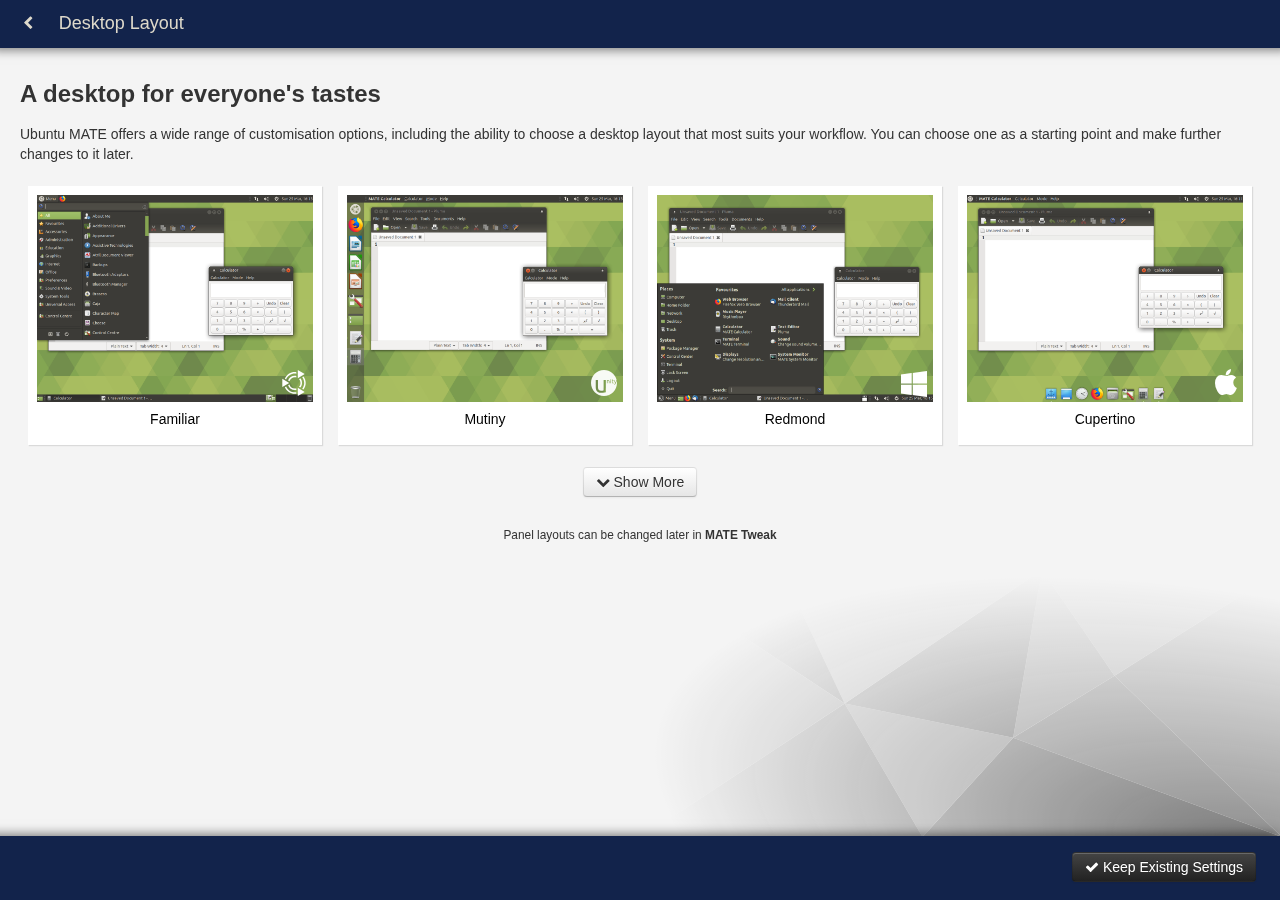
<file: data/panel-selection.html>
<!DOCTYPE html>
<html lang="en">
  <head>
    <meta http-equiv="Content-Type" content="text/html; charset=UTF-8">
    <meta name="viewport" content="width=device-width, initial-scale=1.0">
    <link href="css/bootstrap-2.3.2.css" rel="stylesheet" media="screen">
    <link href="css/font-awesome.css" rel="stylesheet" media="screen">
    <link href="css/animate.css" rel="stylesheet" media="screen">
    <link href="css/welcome.css" rel="stylesheet" media="screen">
  </head>
  <body class="backdrop-simple">
    <div id="wrapper">
    <div class="container-fluid">
      <div id="navigation">
        <button id="menu-button" class="navigation-button" onclick="smoothPageFade('index.html')" style="display:none">
          <span class="fa fa-chevron-left"></span>
        </button>
        <div id="navigation-title" style="display:none">&zwnj;Desktop Layout&zwnj;</div>
        <div id="navigation-right"></div>
      </div>
    </div>
      <div id="content" class="container-fluid entire-page-fade" hidden>
        <div class="row-fluid">
          <div id="panels-selection" class="span12 animated fadeIn" hidden>

            <h2>&zwnj;A desktop for everyone's tastes&zwnj;</h2>
            <p>&zwnj;Ubuntu MATE offers a wide range of customisation options, including
            the ability to choose a desktop layout that most suits your workflow. You can
            choose one as a starting point and make further changes to it later.&zwnj;</p>

            <div class="panel-options">
                <button id="layout-familiar" class="panel-option" onclick="chooseLayout(this, 'familiar')" title="&zwnj;The default experience, a familiar two panel layout with a searchable menu&zwnj;">
                    <img class="preview" src="img/panels/Familiar.png">
                    <img class="inspiration" src="img/welcome/ubuntu-mate-gray.svg" title="&zwnj;Ubuntu MATE optimised&zwnj;"/>
                    <span class="name">Familiar</span>
                </button>
                <button id="layout-mutiny" class="panel-option" onclick="chooseLayout(this, 'mutiny')" title="&zwnj;Application dock, searchable launcher and global menus similar to Unity 7&zwnj;">
                    <img class="preview" src="img/panels/Mutiny.png">
                    <img class="inspiration" src="img/panels/icons/unity.svg" title="&zwnj;Inspired by Ubuntu Unity&zwnj;"/>
                    <span class="name">Mutiny</span>
                </button>
                <button id="layout-redmond" class="panel-option" onclick="chooseLayout(this, 'redmond')" title="&zwnj;Single bottom panel with a searchable menu, similar to the taskbar in Windows&zwnj;">
                    <img class="preview" src="img/panels/Redmond.png">
                    <span class="inspiration fa fa-windows fa-2x" title="&zwnj;Most familiar for Windows users&zwnj;"></span>
                    <span class="name">Redmond</span>
                </button>
                <button id="layout-eleven" class="panel-option" onclick="chooseLayout(this, 'eleven')" title="&zwnj;A dock and top panel with searchable launcher and global menus similar to macOS&zwnj;">
                    <img class="preview" src="img/panels/Cupertino.png">
                    <span class="inspiration fa fa-apple fa-2x" title="&zwnj;Most familiar for macOS users&zwnj;"></span>
                    <span class="name">Cupertino</span>
                </button>
            </div>

            <div class="panel-options" style="display:none">
                <button id="layout-ubuntu-mate" class="panel-option" onclick="chooseLayout(this, 'ubuntu-mate')" title="&zwnj;Two panel layout featuring the iconic 'Applications, Places, System' menu&zwnj;">
                    <img class="preview" src="img/panels/Traditional.png">
                    <img class="inspiration" src="img/panels/icons/gnome.svg" title="&zwnj;Most familiar for GNOME 2 users&zwnj;"/>
                    <span class="name">Traditional</span>
                </button>
                <button id="layout-contemporary" class="panel-option" onclick="chooseLayout(this, 'contemporary')" title="&zwnj;Modernised two panel layout featuring a searchable menu with global menus.&zwnj;">
                    <img class="preview" src="img/panels/Contemporary.png">
                    <img class="inspiration" src="img/welcome/ubuntu-mate-gray.svg" title="&zwnj;Ubuntu MATE optimised&zwnj;"/>
                    <span class="name">Contemporary</span>
                </button>
                <button id="layout-netbook" class="panel-option" onclick="chooseLayout(this, 'netbook')" title="&zwnj;A compact, single top panel layout, ideal for small screens&zwnj;">
                    <img class="preview" src="img/panels/Netbook.png">
                    <img class="inspiration" src="img/welcome/ubuntu-mate-gray.svg" title="&zwnj;Ubuntu MATE optimised&zwnj;"/>
                    <span class="name">Netbook</span>
                </button>
                <button id="layout-pantheon" class="panel-option" onclick="chooseLayout(this, 'pantheon')" title="&zwnj;A dock and top panel with a searchable menu&zwnj;">
                    <img class="preview" src="img/panels/Pantheon.png">
                    <img class="inspiration" src="img/panels/icons/elementary.svg" title="&zwnj;Inspired by elementaryOS&zwnj;"/>
                    <span class="name">Pantheon</span>
                </button>
            </div>

            <div style="text-align:center">
                <span id="panel-show-more">
                    <button class="btn" onclick="$('#panel-show-more').remove();$('.panel-options').fadeIn();"><span class="fa fa-chevron-down"></span> &zwnj;Show More&zwnj;</button>
                    <br>
                </span>
                <span id="panel-ok-hint">
                    <br>
                    <small>&zwnj;Panel layouts can be changed later in&zwnj; <strong>&zwnj;MATE Tweak&zwnj;</strong></small>
                </span>
            </div>

          </div>
        </div>
      </div>

      <div id="footer" class="bottom">
        <div class="footer-content">
          <div id="footer-left">
            <span id="footer-global-left"></span>
          </div>
          <div id="footer-right" class="form">
            <button id="panel-keep" class="btn btn-inverse" onclick="cmd('choose-panel?ok');$(this).fadeOut(500);"><span class="fa fa-check"></span> &zwnj;Keep Existing Settings&zwnj;</button>
            <button id="panel-ok" class="btn btn-success" onclick="cmd('choose-panel?ok');$(this).fadeOut(500);" style="display:none"><span class="fa fa-check"></span> &zwnj;Use These Settings&zwnj;</button>
          </div>
        </div>
      </div>
    </div>
    <script src="js/jquery-2.1.4.js"></script>
    <script src="js/bootstrap-2.3.2.js"></script>
    <script src="js/janimate.js"></script>
    <script src="js/wow.js"></script>
    <script src="js/welcome.js"></script>
  </body>
</html>
</file>
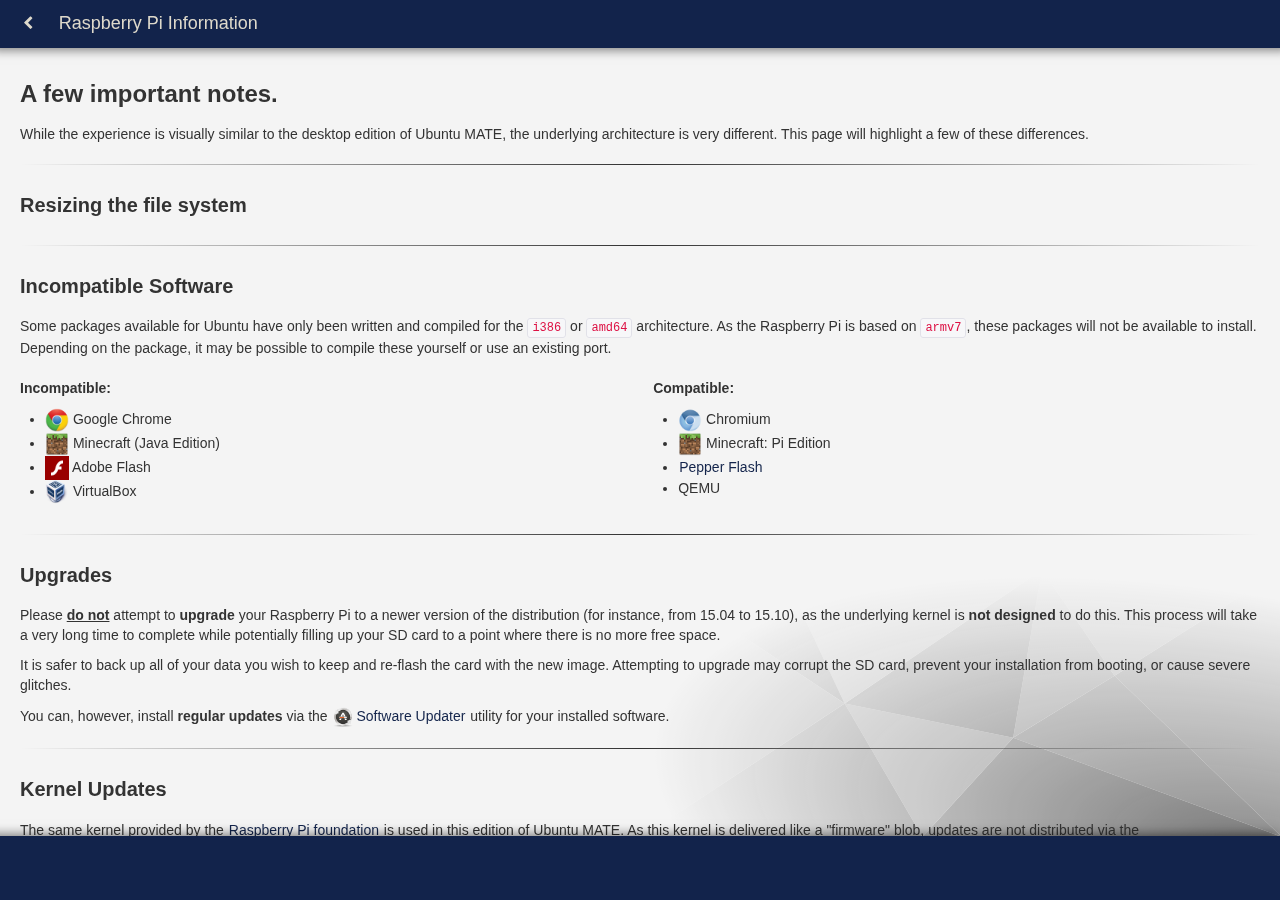
<file: data/rpi.html>
<!DOCTYPE html>
<html lang="en">
  <head>
    <meta http-equiv="Content-Type" content="text/html; charset=UTF-8">
    <meta name="viewport" content="width=device-width, initial-scale=1.0">
    <link href="css/bootstrap-2.3.2.css" rel="stylesheet" media="screen">
    <link href="css/font-awesome.css" rel="stylesheet" media="screen">
    <link href="css/animate.css" rel="stylesheet" media="screen">
    <link href="css/welcome.css" rel="stylesheet" media="screen">
  </head>
  <body class="backdrop-simple">
    <div id="wrapper">
    <div class="container-fluid">
      <div id="navigation">
        <button id="menu-button" class="navigation-button" onclick="smoothPageFade('index.html')" style="display:none">
          <span class="fa fa-chevron-left"></span>
        </button>
        <div id="navigation-title" style="display:none">&zwnj;Raspberry Pi Information&zwnj;</div>
        <div id="navigation-right"></div>
      </div>
    </div>
      <div id="content" class="container-fluid entire-page-fade" hidden>
        <div class="row-fluid">
          <div class="span12">
            <!--Body content-->
            <h2>&zwnj;A few important notes.&zwnj;</h2>
            <p>&zwnj;While the experience is visually similar to the desktop
            edition of Ubuntu MATE, the underlying architecture is
            very different. This page will highlight a few of these
            differences.&zwnj;</p>
            <hr class="soften"/>

            <h3>&zwnj;Resizing the file system&zwnj;</h3>
            <span id="rpi-resized" hidden>
              <p class="success-text"><span class="fa fa-check-circle"></span>
              &zwnj;Your file system has already been resized.&zwnj;</p>
            </span>
            <span id="rpi-not-resized" hidden>
              <p>&zwnj;After setting up Ubuntu MATE for the first time on your
              Raspberry Pi, the file system will be restricted to the
              size of the original image, which is about 3.9 GB. Use
              this button to resize and fill the entire Micro-SD card.&zwnj;</p>
              <button onclick="cmd('resize-rpi')" class="btn btn-inverse"><span class="fa fa-hdd-o"></span>&nbsp; &zwnj;Resize Now&zwnj;</button>
            </span>
            <span id="rpi-restart-now" hidden>
              <p><span class="fa fa-warning"></span>
              &zwnj;To complete the resize of your Raspberry Pi file system, please
              close all open windows and restart now.&zwnj;</p>
              <button onclick="cmd('reboot-rpi')" class="btn btn-danger"><span class="fa fa-refresh"></span>&nbsp; &zwnj;Reboot&zwnj;</button>
            </span>
            <hr class="soften"/>

            <h3>&zwnj;Incompatible Software&zwnj;</h3>
            <p>&zwnj;Some packages available for Ubuntu have only been
            written and compiled for the&zwnj; <code>i386</code> &zwnj;or&zwnj;
            <code>amd64</code> &zwnj;architecture. As the Raspberry Pi is
            based on&zwnj; <code>armv7</code>, &zwnj;these packages will not be
            available to install. Depending on the package, it may be
            possible to compile these yourself or use an existing port.&zwnj;</p>
          </div>
        </div>
        <div class="row-fluid">
          <div class="span6">
            <h5>&zwnj;Incompatible:&zwnj;</h5>
            <ul>
              <li><img src="img/applications/google-chrome.png" width="24px" height="24px"> Google Chrome</li>
              <li><img src="img/applications/minecraft.png" width="24px" height="24px"> Minecraft (Java Edition)</li>
              <li><img src="img/applications/adobeflash.png" width="24px" height="24px"> Adobe Flash</li>
              <li><img src="img/applications/virtualbox.png" width="24px" height="24px"> VirtualBox</li>
            </ul>
          </div>
          <div class="span6">
            <h5>&zwnj;Compatible:&zwnj;</h5>
            <ul>
              <li><img src="img/applications/chromium.png" width="24px" height="24px"> Chromium</li>
              <li><img src="img/applications/minecraft.png" width="24px" height="24px"> Minecraft: Pi Edition</li>
              <li><button class="link" onclick="cmd('link?https://ubuntu-mate.community/t/tutorial-flash-player-for-chromium-and-firefox/3598')">Pepper Flash</button></li>
              <li>QEMU</li>
            </ul>
          </div>
        </div>

        <div class="row-fluid">
          <div class="span12">
            <hr class="soften"/>
            <h3>&zwnj;Upgrades&zwnj;</h3>
            <p>&zwnj;Please&zwnj; <b><u>&zwnj;do not&zwnj;</u></b> &zwnj;attempt to&zwnj; <b>&zwnj;upgrade&zwnj;</b>
            &zwnj;your Raspberry Pi to a newer version of the distribution
            (for instance, from 15.04 to 15.10), as the underlying
            kernel is&zwnj; <b>&zwnj;not designed&zwnj;</b> &zwnj;to do this. This process will
            take a very long time to complete while potentially filling
            up your SD card to a point where there is no more free
            space.&zwnj;</p>

            <p>&zwnj;It is safer to back up all of your data you wish to keep and re-flash the
            card with the new image. Attempting to upgrade may corrupt the SD card,
            prevent your installation from booting, or cause severe glitches.&zwnj;</p>

            <p>&zwnj;You can, however, install&zwnj; <b>&zwnj;regular updates&zwnj;</b> &zwnj;via the&zwnj;
            <button class="link" onclick="cmd('update')"><img src="img/applications/system-software-update.png" width="20px" height="20px"/>
            &zwnj;Software Updater&zwnj;</button> &zwnj;utility for your installed software.&zwnj;</p>

            <hr class="soften"/>
            <h3>&zwnj;Kernel Updates&zwnj;</h3>
            <p>&zwnj;The same kernel provided by the&zwnj;
            <button class="link" onclick="cmd('link?https://www.raspberrypi.org/documentation/linux/kernel/')">&zwnj;Raspberry Pi foundation&zwnj;</button>
            &zwnj;is used in this edition of Ubuntu MATE. As this kernel is delivered
            like a "firmware" blob, updates are not distributed via the&zwnj;
            <button class="link" onclick="cmd('update')"><img src="img/applications/system-software-update.png" width="20px" height="20px"/>
            &zwnj;Software Updater&zwnj;</button> &zwnj;or&zwnj; <b>apt-get</b>.</p>

            <p><b>&zwnj;Instead, to update the kernel, open a terminal and run:&zwnj;</b></p>
            <blockquote><code>sudo rpi-update</code></blockquote>

            <hr class="soften"/>
            <h3>&zwnj;Hardware Acceleration&zwnj;</h3>
            <p>&zwnj;Currently, hardware accelerated applications are&zwnj; <b>&zwnj;not supported&zwnj;</b>
            &zwnj;unlike&zwnj; <button class="link" onclick="cmd('link?https://www.raspbian.org/')">Raspbian</button>.
            &zwnj;Applications that depend on OpenGL ES libraries or require the GPU
            will fail to start.&zwnj;</p>

            <p>&zwnj;For playing videos, the application&zwnj; <code>omxplayer</code> &zwnj;will be able to
            do this and is pre-installed. If you are looking to play MPEG-2 or VC-1 video files
            then&zwnj; <b>&zwnj;you will need MPEG-2 and/or VC-1 licenses from the&zwnj;
            <button class="link" onclick="cmd('link?http://www.raspberrypi.com/license-keys/')">&zwnj;Raspberry Pi Store.&zwnj;</button></b></p>

            <hr class="soften"/>
            <h3>&zwnj;Enable/Disable X11&zwnj;</h3>
            <p>&zwnj;For users who are looking to create their own headless&zwnj; <i>&zwnj;"server"&zwnj;</i> &zwnj;using
            Ubuntu MATE, there is a utility for toggling the graphical environment.&zwnj;</p>

            <p><b>&zwnj;To disable X11 and login via the console:&zwnj;</b>
            <blockquote><code>sudo graphical disable</code></blockquote>
            </p>

            <p><b>&zwnj;To enable X11 to restore the Ubuntu MATE desktop:&zwnj;</b>
            <blockquote><code>sudo graphical enable</code></blockquote>

            &zwnj;Changes take effect after a reboot.&zwnj;
            </p>

            <hr class="soften"/>
            <h3>&zwnj;Release Notes&zwnj;</h3>
            <p>&zwnj;To read up on release notes and changes by version, visit the Ubuntu MATE website.&zwnj;</p>
            <div align="center">
              <button class="btn btn-lg btn-success" onclick="cmd('link?https://ubuntu-mate.org/raspberry-pi/')"><img src="img/welcome/ubuntu-mate-gray.svg">&nbsp; ubuntu-mate.org/raspberry-pi</button>
            </div>

            <div class="center">
              <br>
              <small>&zwnj;Raspberry Pi is a trademark of the &zwnj; <button class="link" onclick="cmd('link?https://www.raspberrypi.org/')">Raspberry Pi Foundation</button>.</small>
            </div>
          </div>
        </div>
      </div>
      <div id="footer" class="bottom">
        <div class="footer-content">
          <div id="footer-left">
            <span id="footer-global-left"></span>
          </div>
          <div id="footer-right" class="form">
            <span id="footer-global-right"></span>
          </div>
        </div>
      </div>
    </div>
    <script src="js/jquery-2.1.4.js"></script>
    <script src="js/bootstrap-2.3.2.js"></script>
    <script src="js/janimate.js"></script>
    <script src="js/welcome.js"></script>
  </body>
</html>
</file>
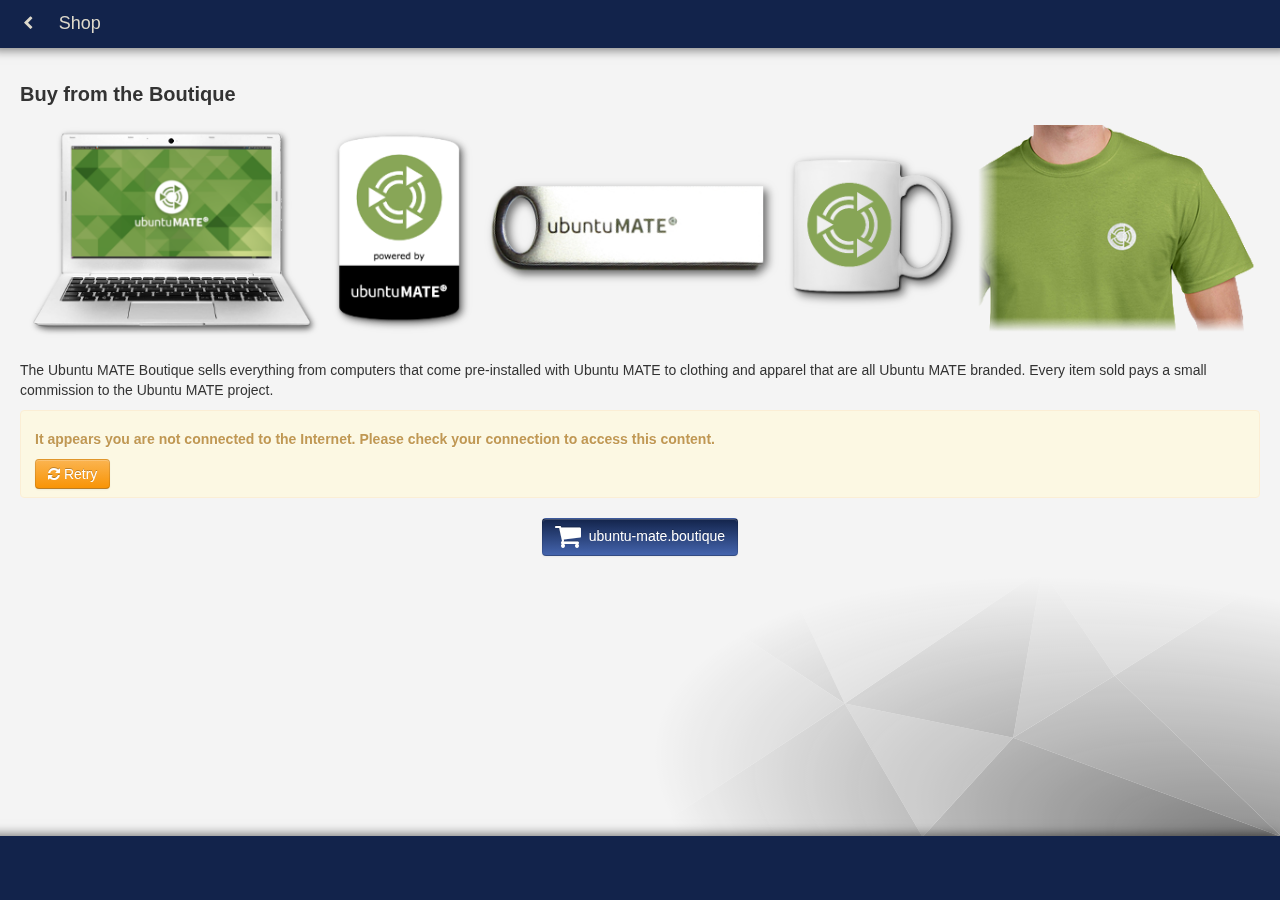
<file: data/shop.html>
<!DOCTYPE html>
<html lang="en">
<head>
  <meta http-equiv="Content-Type" content="text/html; charset=UTF-8">
  <meta name="viewport" content="width=device-width, initial-scale=1.0">
  <link href="css/bootstrap-2.3.2.css" rel="stylesheet" media="screen">
  <link href="css/font-awesome.css" rel="stylesheet" media="screen">
  <link href="css/animate.css" rel="stylesheet" media="screen">
  <link href="css/welcome.css" rel="stylesheet" media="screen">
</head>
<body class="backdrop-simple">
  <div id="wrapper">
    <div class="container-fluid">
      <div id="navigation">
        <button id="menu-button" class="navigation-button" onclick="smoothPageFade('index.html')" style="display:none">
          <span class="fa fa-chevron-left"></span>
        </button>
        <div id="navigation-title" style="display:none">&zwnj;Shop&zwnj;</div>
        <div id="navigation-right"></div>
      </div>
    </div>
    <div id="content" class="container-fluid entire-page-fade" hidden>
      <h3>&zwnj;Buy from the Boutique&zwnj;</h3>
      <div class="row-fluid">
        <div class="span12">
          <table width="100%">
            <tr style="text-align: center">
              <td height="100px"><img src="img/shop/laptop.png"></td>
              <td height="100px"><img src="img/shop/badge.png"></td>
              <td height="100px"><img src="img/shop/flash-drive.png"></td>
              <td height="100px"><img src="img/shop/mug.png"></td>
              <td height="100px"><img src="img/shop/shirt.png"></td>
            </tr>
          </table>
        </div>
      </div>
      <br>
      <div class="row-fluid">
        <div class="span12">
          <p>&zwnj;The Ubuntu MATE Boutique sells everything from computers
          that come pre-installed with Ubuntu MATE to clothing and
          apparel that are all Ubuntu MATE branded. Every item sold pays
          a small commission to the Ubuntu MATE project.&zwnj;</p>
          <div class="alert alert-warning offline">
            <h5>&zwnj;It appears you are not connected to the Internet. Please check your connection to access this content.&zwnj;</h5>
            <div id="reconnectFailed" hidden><p><span class="fa fa-warning"></span> &zwnj;Sorry, Welcome was unable to establish a connection.&zwnj;</p></div>
            <button onclick="reconnectRetry();" class="btn btn-warning"> <span class="fa fa-refresh"></span> &zwnj;Retry&zwnj;</button>
          </div>
          <div align="center">
            <button class="btn btn-lg btn-success" onclick="cmd('link?https://ubuntu-mate.boutique')"><span class="fa fa-2x fa-shopping-cart fa-va"></span>&nbsp; ubuntu-mate.boutique</button>
          </div>
        </div>
      </div>
    </div>
    <div id="footer" class="bottom">
      <div class="footer-content">
        <div id="footer-left">
          <span id="footer-global-left"></span>
        </div>
        <div id="footer-right" class="form">
          <span id="footer-global-right"></span>
        </div>
      </div>
    </div>
  </div>
  <script src="js/jquery-2.1.4.js"></script>
  <script src="js/bootstrap-2.3.2.js"></script>
  <script src="js/janimate.js"></script>
  <script src="js/welcome.js"></script>
</body>
</html>
</file>
<file: data/css/welcome.css>
@font-face {
  font-family: 'Ubuntu';
  font-style: normal;
  font-weight: 300;
}
@font-face {
  font-family: 'Ubuntu';
  font-style: normal;
  font-weight: 400;
}
@font-face {
  font-family: 'Ubuntu';
  font-style: normal;
  font-weight: 700;
}

html {
  overflow: hidden;
}

html, body {
  margin: 0;
  padding: 0;
  height: 100%;
  /* Behave more like an application by
   * preventing text highlighting / dragging. */
  -webkit-user-select: none;
  cursor: default;
}

body, button, input {
  font-family: 'Ubuntu', sans-serif;
}

#wrapper {
  min-height: 100%;
  position: relative;
}

.center {
  text-align: center;
  vertical-align: middle;
}

.backdrop-simple {
  background-color: #f4f4f4;
  background: #F4F4F4 url("../img/welcome/background.svg") no-repeat fixed right bottom;
  background-position: calc(100% + 2px) calc(100% - 63px);
  background-size: 50%;
}

.backdrop-simple.splash {
  transition: background-position 1s;
  background-position: calc(100% + 2px) 100%;
}

.backdrop-simple.splashIn {
  background-position: calc(100% + 2px) calc(100% - 63px);
}

.cursor-wait {
  cursor: wait;
}

/* Buttons behave like anchors by default */
button {
  -webkit-appearance: none;
  background: transparent;
  border: none;
  padding: 0;
  font: inherit;
  border: 1px solid transparent;
  cursor: default !important;
  /*color: #758A53;*/
  color: #13244b;
}

button:focus {
  cursor: default;
  border: 1px solid #87A556;
}

.link {
  vertical-align: inherit;
}

.link:hover {
  cursor: pointer !important;
  text-decoration: underline;
}

/************************
 * Nicer Scroll Bar Integration
*************************/
::-webkit-scrollbar {
  width: 15px;
  height: 15px;
  z-index: 100;
  background: -webkit-linear-gradient(#F1F0EE, #FDFDFD);
  border: 1px solid #CBC8C6;
}

::-webkit-scrollbar-thumb {
  height: 6px;
  /*border: 1px solid #7e9b4f;*/
  border: 1px solid #4464AD;
  /*background-color: #86A551;*/
  background-color: #13244B;
  background-clip: padding-box;
  -webkit-border-radius: 0px;
  z-index: 100;
}

::-webkit-scrollbar-button {
  width: 13px;
  height: 18px;
  background: -webkit-linear-gradient(#F1F0EE, #FDFDFD);
  border: 1px solid #c9c6c3;
  z-index: 100;
}

::-webkit-scrollbar-button:start:decrement {
    background: url(../img/welcome/scrollbar-up.png);
    background-position: center;
    background-repeat: no-repeat;
}

::-webkit-scrollbar-button:end:increment {
    background: url(../img/welcome/scrollbar-down.png);
    background-position: center;
    background-repeat: no-repeat;
}

::-webkit-scrollbar-corner {
  background-color: transparent;
  z-index: 100;
}

/************************
 * Header
*************************/
#header {
  padding: 8px 0;
}

#header .logo {
  height: 64px;
}

#header h1 {
  margin-left: 16px;
  line-height: 64px;
  text-align: center;

  text-shadow: 2px 4px 8px rgba(0,0,0,0.4),
               0px -5px 35px rgba(255,255,255,0.8);

  font-size: 24px;
  font-weight: bold;
}

#header h2 {
  margin-left: 16px;
  line-height: 16px;
  text-align: center;

  text-shadow: 2px 4px 8px rgba(0,0,0,0.4),
               0px -5px 35px rgba(255,255,255,0.8);

  font-size: 16px;
  font-weight: normal;
}

/************************
 * Navigation
*************************/
#navigation {
  left: 0;
  top: 0;
  position: fixed;
  padding: 8px;
  width: 100%;
  height: 32px;
  padding: 8px;
  margin-bottom: 8px;
  z-index: 10;
  /* Ambience Theme Integration */
  /*background-color: #3C3B37;*/
  background-color: #12234b;
	font-size: 24px;
	font-weight: normal;
  color: #DED9CB;
  box-shadow: -8px 2px 10px rgba(0,0,0,0.5);
}

.navigation-button {
  width: 40px;
  height: 30px;
	color: #DED9CB;
  display: inline-block;
  padding: 4px 12px;
  margin-bottom: 0;
  font-size: 14px;
  line-height: 20px;
  vertical-align: middle;
  cursor: pointer;
  text-decoration: none !important;
}

.navigation-button.with-text {
  width: auto;
}

.navigation-button:hover {
  color: #fff;
}

.navigation-button:active {
  background-color: #667E40;
  color: #fff;
}

.navigation-button.active {
  background-color: #667E40;
}

#navigation-title {
  font-size: 18px;
  padding-left: 4px;
  vertical-align: middle;
  display: inline-table;
}

#navigation-sub-title {
  font-weight: normal;
  font-size: 18px;
  /*vertical-align: middle;*/
  vertical-align: top;
  display: inline-table;
  color: #959595;
}

#navigation-right {
  position: fixed;
  top: 8px;
  right: 8px;
  z-index: 11;
}

#navigation-right.disabled,
#category-tabs.disabled ul li button,
.navigation-button.disabled {
  opacity: 0.4;
  pointer-events: none;
}

/************************
 * Content
*************************/
#content {
  top: 48px;
  bottom: 64px;
  left: 0;
  right: 0;
  padding-top: 16px;
  padding-bottom: 16px;
  overflow-x: none;
  overflow-y: auto;
  position: fixed;
  height: auto;
  width: auto;
}

.divider {
  padding-top: 16px;
  background: url("../img/welcome/header-shadow.png") center 0 no-repeat;
}

.btn-showcase {
  padding: 0 8px;
}

.btn-showcase h4 {
  text-align: center;
}

.btn-showcase .btn {
  line-height: 32px;
}

#content h2 {
  font-size: 24px;
}

#content h3 {
  font-size: 20px;
}

/* Center images within the div */
div .center-inside {
  position: relative;
  height: 100%;
  min-height: 50px;
  line-height: 50px;
  text-align: center;
}


/* Prevent accidental dragging on images and links */
img, a {
  -webkit-user-drag: none;
  user-drag: none;
}

/* Collapsible Sub-Sections */
.sub-collapse {
  cursor: pointer;
  width: 100%;
  text-align: left;
}

.sub-collapse > h3 {
  margin: 0;
}

.sub-collapse:hover {
  text-decoration: none;
}

/************************
 * Footer
*************************/
#footer {
  /*background-color: #3C3B37;*/
  background-color: #12234b;
  position: fixed;
  bottom: 0;
  height: 64px;
  width: 100%;
  padding: 0;
  z-index: 10;
  box-shadow: -8px 2px 10px 4px rgba(0,0,0,0.5);
}

#footer .footer-content {
  padding: 16px;
}

.footer-content > div.form {
  display: inline-block;
  position: absolute;
  right: 16px;
}

.footer-content > div.form > button {
  color: #fff;
  text-decoration: none;
  margin-right: 8px;
}

.footer-content > div > label {
  display: inline-block;
  padding-left: 0;
  margin-bottom: 0;
  vertical-align: middle;
  margin-right: 8px;
  color: #fff;
}

#social {
  margin: 6px 0px 0 0;
}

#social img, .social-large img {
  width: 24px; height: 24px;
  position: relative;
  top: 0px;
  margin-left: 2px;
  margin-right: 2px;
  opacity: 0.7;

  /*-webkit-filter: grayscale(1);*/

  -webkit-backface-visibility: hidden;
  transition: all 0.2s ease-in-out;

  -webkit-transition-property: all;
  -webkit-transition-duration: 0.2s;
  -webkit-transition-timing-function: ease-in-out;
  -webkit-transition-delay: initial;
}

#social img:hover, .social-large img:hover {
  top: -4px;
  opacity: 1.0;
  /*-webkit-filter: grayscale(0);*/
}

.social-large img {
  width: 48px !important;
  height: 48px !important;
  padding-bottom: 8px;
  -webkit-filter: grayscale(0);
}


/* No margin for social icon in navbar */
img.centered {
  display: block;
  margin-left: auto;
  margin-right: auto;
}

img.left {
  margin-right: 10px;
  float: left;
}

img.right {
  margin-right: 10px;
  float: right;
}

hr.soften {
  height: 1px;
  background-image: -webkit-linear-gradient(left, rgba(0,0,0,0), rgba(0,0,0,.8), rgba(0,0,0,0));
  border: 0;
}

hr.soften-light {
  height: 1px;
  background-image: -webkit-linear-gradient(left, rgba(0,0,0,0), rgba(150,150,150,.4), rgba(0,0,0,0));
  border: 0;
}

.fa-va {
  vertical-align: middle;
}

#boutique-footer {
  color: #7F7F7F;
  line-height: 9px;
}

#boutique-footer > #update-subscribed {
  color: #646464;
}

#boutique-footer > #update-notification a, #update-subscribing  {
  color: white !important;
}

/************************
** Global
*************************/

/* All bootstrap tool-tips */
.tooltip-inner {
  font-size: 12px;
}

.success-text {
  color: #477301;
}

/* Feedback with button interactions */
.btn:active, .btn:focus, .btn:hover {
  /*border: 1px solid #87A556;*/
  border: 1px solid #5A6943;
}

/*max*/
.btn-success {
  color: #FFFFFF;
  text-shadow: 0 -1px 0 rgba(0, 0, 0, 0.25);
  background-color: #4464AD;
  *background-color: #4464AD;
  background-image: -moz-linear-gradient(top, #13244B, #4464AD);
  background-image: -webkit-gradient(linear, 0 0, 0 100%, from(#13244B), to(#4464AD));
  background-image: -webkit-linear-gradient(top, #13244B, #4464AD);
  background-image: -o-linear-gradient(top, #13244B, #4464AD);
  background-image: linear-gradient(to bottom, #13244B, #4464AD);
  background-repeat: repeat-x;
  border-color: #4464AD;
  border-color: rgba(0, 0, 0, 0.1) rgba(0, 0, 0, 0.1) rgba(0, 0, 0, 0.25);
  filter: progid:DXImageTransform.Microsoft.gradient(startColorstr='#13244B', endColorstr='#4464AD', GradientType=0);
  filter: progid:DXImageTransform.Microsoft.gradient(enabled=false);
}
.btn-success:hover, .btn-success:focus, .btn-success:active, .btn-success.active, .btn-success.disabled, .btn-success[disabled] {
    background-color: #4464ad;
}

/* Alert Box for Facts */
.alert-fact {
  color: #000000;
  background-color: #DCDCDC;
  border-color: #ACACAC;
  padding: 8px;
  opacity: 0.9;
}

.alert-fact > p {
  margin: 0;
}

/************************
** Page Transitions
*************************/
/* Page Entry - Glide In */
@-webkit-keyframes pageIn {
  0% {
    opacity: 0;
    -webkit-transform: scale3d(0.9, 0.9, 0.9);
  }

  50% {
    opacity: 1;
  }
}

.pageIn {
  -webkit-animation-name: pageIn;
  -webkit-animation-duration: 0.5s;
}

/* Page Exit - Glide Out */
@-webkit-keyframes pageOut {
  0% {
    opacity: 1;
  }

  100% {
    opacity: 0;
    -webkit-transform: scale3d(0.9, 0.9, 0.9);
  }
}

.pageOut {
  -webkit-animation-name: pageOut;
  -webkit-animation-duration: 0.25s;
}

/************************
 * Introduction Page
*************************/
.slogan-box {
  position: relative;
  top: -20px;
  margin-left: -20px;
  margin-right: -20px;
  height: 530px;
  /*background: #5C8F3A;*/
  background: #4464ad;
  -webkit-mask-image: -webkit-gradient(linear, left 85%, left bottom, from(rgba(0,0,0,1)), to(rgba(244,244,244,0)));
}

.slogan-area {
  display: block;
  width: 100%;
  padding-top: 60px;
  margin-left: auto;
  margin-right: auto;
  text-align: center;
  color: white;
}

.slogan-text {
  margin-top: 32px;
  margin-bottom: 24px;
  display: block;
  color: #FFF;
  font-size: 32px;
}

.mate-table {
  width: 100%;
  text-align: center;
  margin-bottom: 8px;
}

/* Animation to indicate to scroll down */
#scroll-down-hint {
  position: relative;
  display: list-item;
  top: -24px;
  opacity: 0;
  -webkit-animation-name: scroll-down-hinter;
  -webkit-animation-duration: 2s;
  -webkit-transition-timing-function: ease-in-out;
  -webkit-animation-iteration-count: 10;
  -webkit-animation-delay: 2s;
}

@-webkit-keyframes scroll-down-hinter {
  0% {
    opacity: 0.6;
  }

  50% {
    opacity: 0;
    -webkit-transform: translate(0px, 50px);
  }
}


/************************
 * Software Page / Boutique
*************************/

/* Responsive Column Structure */
@media (max-width:1279px) {
  .app-entry {
    width:100%;
    box-sizing:border-box;
    float:none;
    margin:0 0 0 0;
    transition: all 0.7s linear;
  }
}

@media (min-width:1280px) and (max-width:1599px) {
  .app-entry {
    width:48%;
    box-sizing:border-box;
    float:left;
    margin:0 2% 0 0;
    transition: all 0.7s linear;
  }
  .app-entry:nth-child(even) {
    clear:both;
    float:left;
  }
}

@media (min-width:1600px) {
  .app-entry {
    width:31%;
    box-sizing:border-box;
    float:left;
    margin:0 2% 0 0;
    transition: all 0.7s linear;
}
  .app-entry:nth-child(3n+5) {
    clear:both;
    float:left;
  }
}

/* Always keep category tabs visible */
#category-tabs {
  position: fixed;
  background-image: -webkit-linear-gradient(top, rgba(244,244,244,1), rgba(244,244,244,1), rgba(244,244,244,0.9), rgba(244,244,244,0));
  width: auto;
  left: 0;
  right: 16px;
  top: 48px;
  z-index: 5;
  padding-top: 8px;
  margin-bottom: 2px;
  padding-bottom: 28px;
}

/* Always show the back to top button when disabled */
#scroll-top-always-show.disabled {
  opacity: 0.2;
}

/* Proprietary Toggle Help Card */
#nonfree-info-popup {
  position: fixed;
  width: 400px;
  height: auto;
  right: 4px;
  bottom: 68px;
  background-color: white;
  border: 1px solid black;
}

#nonfree-info-popup > .title {
  background-color: #3F4140;
  color: #fff;
  padding: 6px;
}

#nonfree-info-popup > .body {
  padding: 6px;
}

/* Featured Apps Grid */
#featured-grid {
  /* 4x4 Grid with 64px Icons */
  width: 300px;
  height: 271px;
  float: right;
  margin: 8px;
}

#featured-grid img {
  padding: 2.5px;
  min-width: 64px;
  min-height: 64px;
}

.grid-hidden {
  opacity: 0 !important;
}

.grid-outer {
  opacity: 0.3;
  -webkit-transition: opacity .5s ease-in-out;
}

.grid-inner {
  opacity: 0.7;
  -webkit-transition: opacity .5s ease-in-out;
}

#featured-grid img:hover {
  opacity: 1;
  -webkit-transition: opacity .5s ease-in-out;
}

/* Show cursor over check boxes */
#non-free-toggle {
  cursor: pointer;
}

#show-misc-cmds {
  cursor: pointer;
}

/* Terminal Commands Blockquote */
blockquote.terminal {
  font-family: "Ubuntu Mono";
  font-size: 16px;
  background-color: #000;
  color: #D0D0D0;
  padding-top: 8px;
  padding-bottom: 8px;
}

/* Installed checkmark that overlays the application's icon */
.installed-check {
  position: absolute;
  bottom: -15px;
  right: 15px;
  color: #466E00;
}

/* Filter drop down */
.filter-box {
  float: right;
  font-family: 'Ubuntu';
}

/* More details for an individual application */
.more-details th {
  font-family: 'Ubuntu';
  width: 100px;
}

.more-details td {
  font-family: 'Ubuntu';
}

.arch-in-use {
  font-weight: bold;
}

.screenshot {
  height: 100px;
  margin: 4px;
  border: 2px solid white;
}

.screenshot:hover, .screenshot:focus {
  border: 2px solid #799251;
}

.screenshot-link {
  cursor: -webkit-zoom-in;
}

/* Software Only Mode Splash */
#boutique-splash {
  width: auto;
  height: 64px;
  margin: auto;
  top: 0; bottom: 0; left: 0; right: 0;
  position: absolute;
  vertical-align: middle;
  text-align: center;
  font-family: "Ubuntu";
  font-size: 40px;
  /*color: #5A6943;*/
  color: #4464ad;
  pointer-events: none;
}

/* Preferences */
#pref-table > tbody > tr > td > button {
  color: black;
  text-decoration: none;
}

.pref-info {
  padding-top: 8px;
  color: #7F7F7F;
  font-size: smaller;
}

/************************
 * Main Menu
*************************/
.main-menu-logo {
  width: 200px;
  height: 200px;
  top: 0; left: 0; bottom: 0; right: 0;
  margin: auto;
  position: absolute;
  z-index: 1;
  pointer-events: none;
}

.main-menu-textbox {
  height: 40px;
  min-height: 40px;
  white-space: nowrap;
}

.main-menu-text {
  margin: 6px;
  padding: 6px;
  text-align: center;
  vertical-align: bottom;
  font-weight: bold;
  font-size: 18px;
  /*color: #5A6943;*/
  color: #13244b;
}

.main-menu-version {
  font-family: "Ubuntu";
  font-size: 20px;
  font-weight: bold;
  vertical-align: top;
  /*color: #5A6943;*/
  color: #304880;
  pointer-events: none;
}

.menu-bkgnd {
  height: 390px;
  width: 390px;
  margin: auto;
  top: 0; left: 0; bottom: 0; right: 0;
  z-index: -10;
  position: absolute;
  overflow: hidden;
  background-image: url('../img/welcome/menu-bg.png');
  background-repeat: no-repeat;
  background-size: auto;
  background-position: center;
}

#mate-blur {
  animation: rotate 20s linear;
  animation-iteration-count: infinite;
  animation-fill-mode: forwards;
}

@keyframes rotate {
  0% {
    transform: rotate(0deg);
  }
  100% {
    transform: rotate(359deg);
  }
}

/* Raspberry Pi Button */
.btn-rpi {
  color: #ffffff;
  text-shadow: 0 -1px 0 rgba(0, 0, 0, 0.25);
  background-color: #C6053D;
  background-image: -webkit-gradient(linear, 0 0, 0 100%, from(#C6053D), to(#C6053D));
  background-image: -webkit-linear-gradient(top, #C6053D, #C6053D);
  background-image: linear-gradient(to bottom, #C6053D #C6053D);
  background-repeat: repeat-x;
  border-color: #51a351 #51a351 #387038;
  border-color: rgba(0, 0, 0, 0.1) rgba(0, 0, 0, 0.1) rgba(0, 0, 0, 0.25);
  font-size: 0.9em;
}

.btn-rpi img {
    height: 2.5em;
}

.btn-rpi:hover,
.btn-rpi:focus,
.btn-rpi:active,
.btn-rpi.active,
.btn-rpi.disabled,
.btn-rpi[disabled] {
  color: #ffffff;
  background-color: #C6053D;
}

.btn-rpi:active,
.btn-rpi.active {
  background-color: #C6053D \9;
}

/* Shows a notification in the top-right corner */
.heads-up {
  position: fixed;
  top: 8px;
  right: 8px;
  z-index: 11;
  font-size: 16px;
  text-align: right;
}

/************************
 * Splash Screen
*************************/
#white-start {
  background: white;
  width: 100%;
  height: 100%;
  top: 0;
  left: 0;
  position: fixed;
  z-index: -1;
}

#splash-logo {
  top: 0; left: 0; bottom: 0; right: 0;
  margin: auto;
  position: absolute;
  padding-top: 4%;
  width: auto;
  height: 128px;
  pointer-events: none;
  text-align: center;
  vertical-align: middle;
}

#splash-text {
  display: inline;
  font-family: "Ubuntu";
  font-weight: 100;
  font-size: 20px;
  /*color: #5A6943;*/
  color: #4464ad;
}

#splash-welcome {
  top: 0; left: 0; bottom: 0; right: 0;
  margin: auto;
  position: absolute;
  width: auto;
  height: 128px;
  padding-top: 8%;
  font-family: "Ubuntu";
  font-weight: 100;
  font-size: 48px;
  color: #3B3A36;
  text-align: center;
}

@-webkit-keyframes entrance {
  0% {
    opacity: 0;
    -webkit-transform: scale3d(1.5, 1.5, 1.5);
  }

  50% {
    opacity: 1;
  }

  100% {
    opacity: 0;
    -webkit-transform: scale3d(.9, .9, .9);
  }
}

/* Modified animate.css rollIn */
@-webkit-keyframes splashRollIn {
  00% {
    opacity: 0;
    -webkit-transform: translate3d(-100%, 0, 0) rotate3d(0, 0, 1, -120deg);
    transform: translate3d(-100%, 0, 0) rotate3d(0, 0, 1, -120deg);
  }

  30% {
    opacity: 1;
    -webkit-transform: none;
    transform: none;
  }
}

.entrance {
  -webkit-animation-name: entrance;
  -webkit-animation-duration: 3s;
  -webkit-animation-timing-function: ease-in-out;
}

/* Slower version from animate.css */
.mateRoll {
  -webkit-animation-name: splashRollIn;
  -webkit-animation-duration: 3s;
}

#skip-btn {
  position: fixed;
  right: 8px;
  bottom: 8px;
  width: 48px;
  height: 30px;
  text-align: center;
  vertical-align: right;
  color: #C0C0C0;
}

/************************
 * Getting Started - Topic Sub-Headings
*************************/
#topic-subheading {
  background-color: #656565;
  left: 0;
  top: 48px;
  position: fixed;
  padding: 8px;
  width: 100%;
  height: 24px;
  padding: 8px;
  margin-bottom: 8px;
  z-index: 9;
	font-size: 16px;
	font-weight: normal;
  color: #DED9CB;
  box-shadow: -8px 2px 10px rgba(0,0,0,0.5);
}

#topic-subheading > .left {
  float: left;
  margin-top: 2px;
  margin-left: 4px;
}

#topic-subheading > .right {
  float: right;
  margin-top: -2px;
  margin-right: 16px;
}

#content.with-sub-heading {
  top: 90px;
}

.topic-card-container {
  float: left;
  width: 100%;
  min-height: 64px;
  height: auto;
  margin-top: 4px;
  margin-bottom: 4px;
}

.topic-card {
  float: left;
  min-width: 200px;
  width: auto;
  height: 44px;
  background-color: white;
  box-shadow: 1px 1px 1px rgba(192,192,192,0.5);
  transition: all 0.1s linear;
  padding: 8px;
  margin: 8px;
  color: black;
}

.topic-card:hover,
.topic-card:focus {
  text-decoration: none;
  box-shadow: 0px 0px 10px rgba(192,192,192,1);
}

.topic-card > span {
  float: left;
  margin-right: 6px;
  font-size: 2em;
}

.topic-card > img {
  float: left;
  margin-right: 6px;
  width: 36px;
  height: 36px;
  top: -4px;
  position: relative;
}

.topic-card:hover > img,
.topic-card:focus > img {
  -webkit-filter: brightness(1.1);
}

.topic-card > p {
  float: left;
  padding-top: 4px;
  padding-right: 24px;
}

/************************
 * Getting Started - System Specifications
*************************/
#specs-icon {
  top: 180px;
  left: 4%;
  width: 20%;
  height: auto;
  margin: auto;
  position: absolute;
}

#specs-icon img {
  width: 180px;
  height: auto;
}

#specs-loading {
  width: 80%;
  height: 25px;
  top: 100px; bottom: 0; left: 0; right: 0;
  margin: auto;
  position: absolute;
  text-align: center;
}

#specs-box {
  left: 25%;
  width: 74%;
  padding: 4px;
  position: relative;
}

.specs-box h4 {
  color: #758A53;
}

.specs-error {
  color: #FF0000;
}

.secondary-value {
  opacity: 0.5;
}

.secondary-value:hover {
  opacity: 1;
}

#disk-usage {
  width: 100%;
  height: 8px;
  background-color: #C8C8C8;
  border: 1px solid #8C8C8C;
  overflow: hidden;
}

.disk-line {
  float: left;
  height: 100%;
}

#disk-used {
  background-color: #87A556;
}

#disk-free {
  background-color: #C2D3A6;
}

#disk-other {
  background-color: #484848;
}

.disk-legend {
  width: 10px;
  height: 10px;
  border: 1px solid black;
  float: left;
  vertical-align: middle;
  margin: 4px;
}

#specs-inxi, .specs-sel-text, blockquote.terminal {
  -webkit-user-select: text;
}

/************************
 * Hello Page
*************************/
#hello-page {
  padding-left: 350px;
}

#hello-image {
  position: absolute;
  left: -200px;
  height: 450px;
  width: auto;
  z-index: -1;
  overflow: hidden;
}

#hello-header {
  font-weight: lighter;
  padding-top: 8px;
  padding-bottom: 8px;
  overflow: hidden;
}

.hello p {
  padding-top: 8px;
  padding-bottom: 8px;
}

/************************
 * Boutique General
*************************/
#boutique-loading {
  position: absolute;
  top: 0;
  bottom: 0;
  left: 0;
  right: 0;
  width: 250px;
  height: 130px;
  margin: auto;
  text-align: center;
  vertical-align: middle;
  z-index: 100;
}

#boutique-loading > p {
  color: gray;
  margin-top: 16px;
}

.always-hidden {
  display: none !important;
}

/************************
 * Boutique News
*************************/
.news-list-version {
  margin-left: 16px;
}

.news-list-items {
  margin-left: 32px;
}

.news-reason {
  color: #959595;
  font-style: italic;
}

#news-add {
  color: #86A555;
}

#news-fix {
  color: #609FCF;
}

#news-del {
  color: #FF0108;
}

/************************
 * Boutique Queuing
*************************/
/* Page Layout/Styling */
#queue-empty {
  color: #7F7F7F;
  font-style: italic;
}

#queue-options {
  text-align: right;
}

.queue-plan {
  font-style: bold;
}

/* Card Layout */
.queue-card {
  height: 50px;
  width: 98%;
  background-color: rgba(255,255,255,0.8);
  border: 1px solid #E8E8E8;
  margin: 8px;
  padding: 8px;
  box-shadow: 2px 2px 2px #C8C8C8;
}

.queue-card > .icon {
  width: 48px;
  height: 48px;

}
.queue-card > .title {
  font-weight: bold;
  margin-left: 8px;
}

.queue-card > .status {
  font-size: smaller;
  margin-top: 12px;
  color: #7F7F7F;
  float: right;
}

.queue-card > .status > .drop {
  float: right;
  color: black;
  margin-left: 16px;
  margin-right: 8px;
}

/* Card States */
.queue-card.success {
  border: 3px solid #008000;
}

.queue-card.failed {
  border: 3px solid #800000;
}

/* Card Labels */
.queue-card > .status > .success, .queue-plan.install {
  color: #008000 !important;
}

.queue-card > .status > .failed, .queue-plan.remove {
  color: #800000 !important;
}

/* Glow Queue button on add/remove */
@-webkit-keyframes queue-glow-add {
  0% { background-color: #3C3B37; color: #DED9CB; }
  40% { background-color: #A0CA5F; color: #A0CA5F; }
  60% { background-color: #A0CA5F; color: #A0CA5F; }
  100% { background-color: #3C3B37; color: #DED9CB; }
}

.queue-glow-add {
  -webkit-animation: queue-glow-add;
}

@-webkit-keyframes queue-glow-remove {
  0% { background-color: #3C3B37; color: #DED9CB; }
  40% { background-color: #CA645F; color: #CA645F; }
  60% { background-color: #CA645F; color: #CA645F; }
  100% { background-color: #3C3B37; color: #DED9CB; }
}

.queue-glow-remove {
  -webkit-animation: queue-glow-remove;
}

/* Animate program icons into the queue */
.queue-zoom-icon {
  position: absolute;
  top: 0px;
  right: 189px;
  width: 30px;
  height: 30px;
  z-index: 100;
  opacity: 0;
  pointer-events: none;
  -webkit-animation: queue-zoom-icon;
  -webkit-animation-duration: 1s;
  -webkit-animation-timing-function: ease-in-out;
}

@-webkit-keyframes queue-zoom-icon {
  0% {
    opacity: 0;
    -webkit-transform: scale3d(1, 1, 1);
  }
  50% {
    opacity: 1;
    -webkit-transform: scale3d(.8, .8, .8);
  }
  100% {
    opacity: 0;
    -webkit-transform: scale3d(.1, .1, .1);
  }
}

#navigation-queue-count {
  position: absolute;
  top: 20px;
  right: 177px;
  z-index: 100;
  display: inline-block;
  padding: 4px 4px;
  -webkit-border-radius: 8px;
  font-size: 11px;
  line-height: 8px;
  white-space: nowrap;
  vertical-align: baseline;
  /*background-color: #3C3B37;*/
  background-color: #12234b;
  color: white;
}

#navigation-queue-count.empty {
  opacity: 0.6;
}


.nav-pills > .active > a,
.nav-pills > .active > a:hover,
.nav-pills > .active > a:focus,
.nav-pills > .active > button,
.nav-pills > .active > button:hover,
.nav-pills > .active > button:focus {
    background-color: #4464ad;
}


/************************
 * Panel Selection Screen
*************************/
.panel-options {
    display: flex;
    text-align: center;
    margin: 1em 0;
}

.panel-option {
    float: left;
    position: relative;
    min-width: 100px;
    text-align: center;
    width: 100%;
    height: auto;
    background-color: white;
    box-shadow: 1px 1px 1px rgba(192,192,192,0.5);
    transition: all 0.1s linear;
    padding: 8px;
    margin: 8px;
    color: black;
}

.panel-option:hover,
.panel-option:focus {
    text-decoration: none;
    box-shadow: 0px 0px 10px rgba(192,192,192,1);
    outline: none;
}

.panel-option.active {
    /*background-color: #87a556;*/
    background-color: #4464ad;
    /*box-shadow: 0 0 10px #87a556;*/
    box-shadow: 0 0 10px #4464ad;
    color: #fff;
    position: relative;
}

.panel-option.active:after {
    content: " ";
    position: absolute;
    left: -10px;
    top: -10px;
    background-image: url(../img/welcome/check.svg);
    background-repeat: no-repeat;
    background-size: 100%;
    height: 28px;
    width: 28px;
}

.panel-option img {
    width: 100%;
    height: auto;
}

.panel-option .name {
    margin: 0.5em 0;
    display: block;
}

.panel-option .inspiration {
    position: absolute;
    right: 14px;
    bottom: 48px;
    height: 26px;
    width: 26px;
    color: white;
    text-align: right;
}

#panel-show-more {
    margin: 0.5em 0;
    display: block;
}

#panel-description {
    text-align: center;
    margin: 1em 0;
}

/************************
 * Browser Selection Screen
*************************/
.browser-option {
    display: inline-block;
    position: relative;
    width: calc(49% - 32px);
    text-align: center;
    background-color: white;
    box-shadow: 1px 1px 1px rgba(192,192,192,0.5);
    transition: all 0.1s linear;
    padding: 8px;
    margin: 8px;
    color: black;
    text-align: left;
    vertical-align: top;
}

.browser-option .left {
    float: left;
}

.browser-option .right {
    float: right;
}

.browser-option img {
    width: 32px;
    height: 32px;
}

.browser-option .default-button {
    display: inline-block;
}

.browser-option .default-label {
    display: none;
    color: #4D5F30;
    padding-left: 34px;
}

.browser-option.active .default-label {
    display: inline-block;
    padding-right: 10px;
}

.browser-option.active .default-button {
    display: none;
}
</file>
